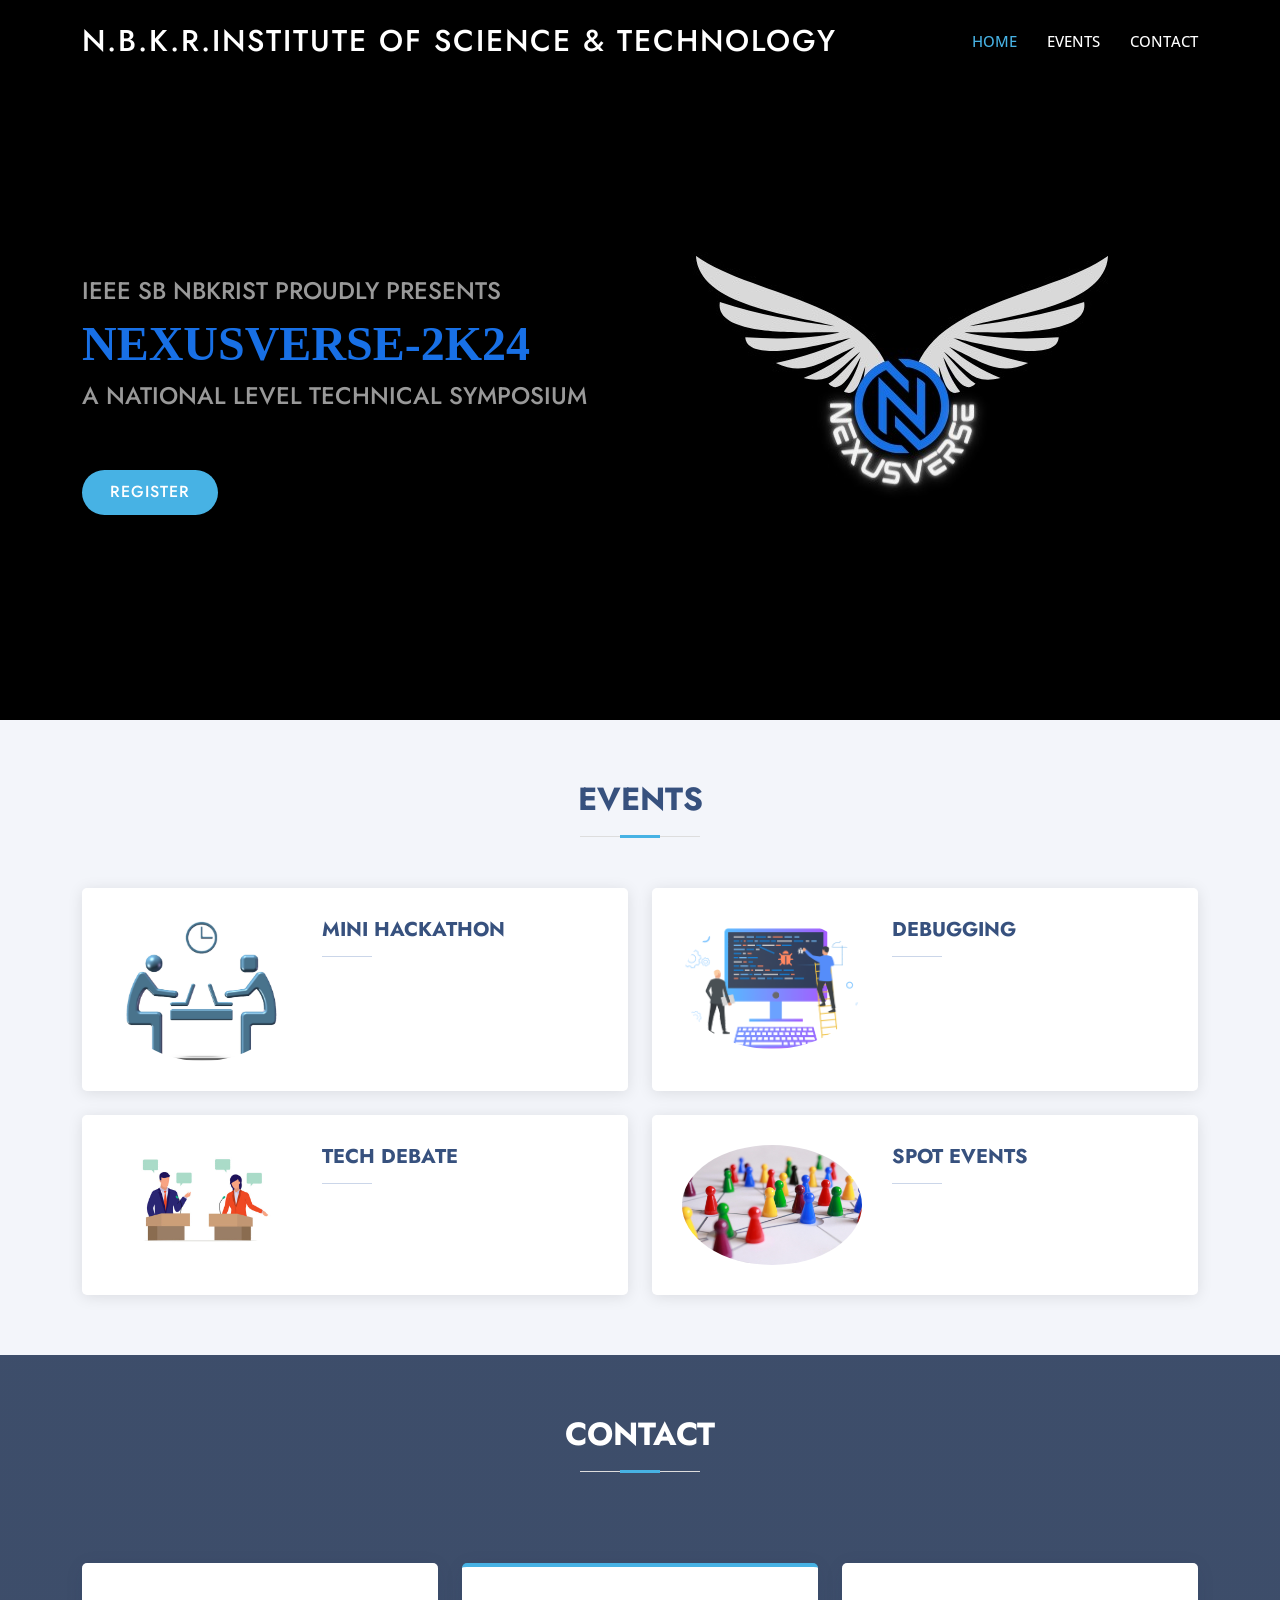
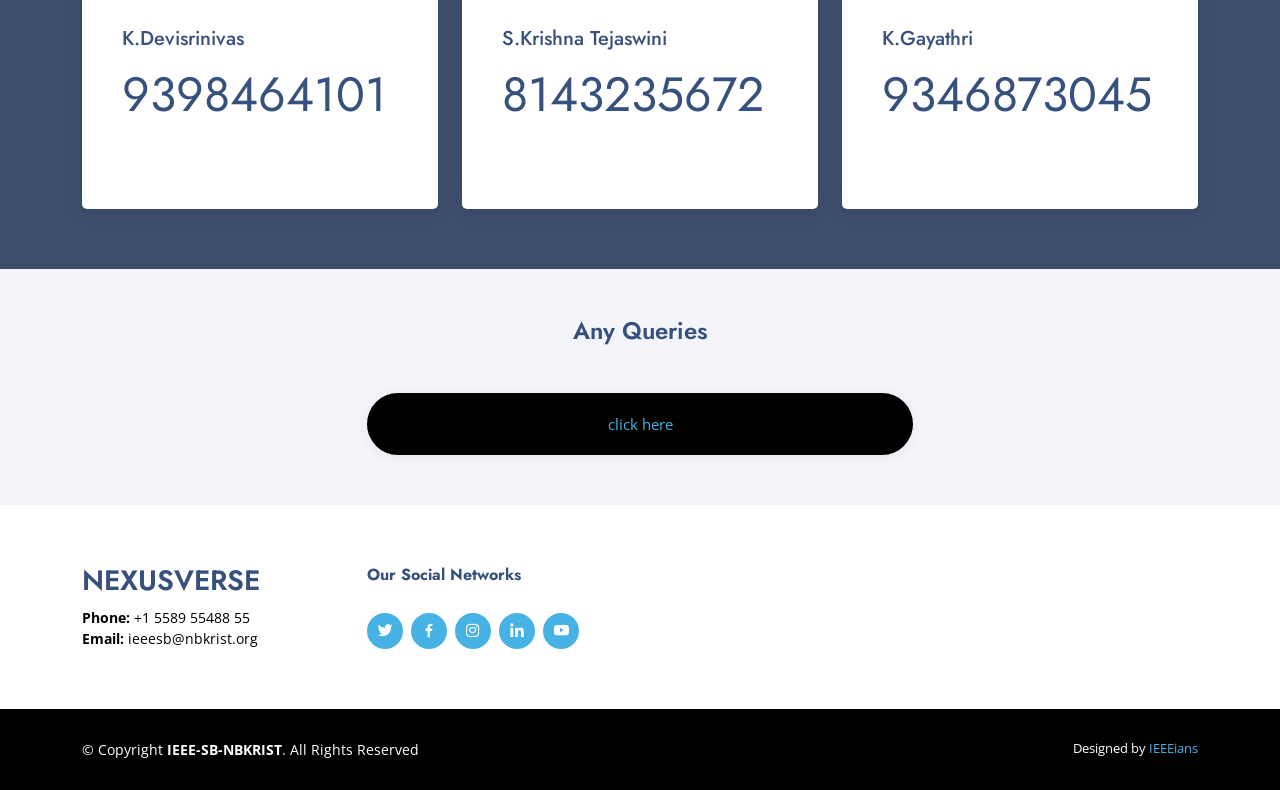
<file: index.html>
<!DOCTYPE html>
<html lang="en">

<head>
  <meta charset="utf-8">
  <meta content="width=device-width, initial-scale=1.0" name="viewport">

  <title>NEXUSVERSE-2K24</title>
  <meta content="" name="description">
  <meta content="" name="keywords">

  <!-- Favicons -->
  <link href="assets/img/logo.jpg" rel="icon">
  <link href="assets/img/logo.jpg" rel="apple-touch-icon">

  <!-- Google Fonts -->
  <link href="https://fonts.googleapis.com/css?family=Open+Sans:300,300i,400,400i,600,600i,700,700i|Jost:300,300i,400,400i,500,500i,600,600i,700,700i|Poppins:300,300i,400,400i,500,500i,600,600i,700,700i" rel="stylesheet">

  <!-- Vendor CSS Files -->
  <link href="assets/vendor/aos/aos.css" rel="stylesheet">
  <link href="assets/vendor/bootstrap/css/bootstrap.min.css" rel="stylesheet">
  <link href="assets/vendor/bootstrap-icons/bootstrap-icons.css" rel="stylesheet">
  <link href="assets/vendor/boxicons/css/boxicons.min.css" rel="stylesheet">
  <link href="assets/vendor/glightbox/css/glightbox.min.css" rel="stylesheet">
  <link href="assets/vendor/remixicon/remixicon.css" rel="stylesheet">
  <link href="assets/vendor/swiper/swiper-bundle.min.css" rel="stylesheet">

  <!-- Template Main CSS File -->
  <link href="assets/css/style.css" rel="stylesheet">

  <!-- =======================================================
  * Template Name: Arsha
  * Template URL: https://bootstrapmade.com/arsha-free-bootstrap-html-template-corporate/
  * Updated: Mar 17 2024 with Bootstrap v5.3.3
  * Author: BootstrapMade.com
  * License: https://bootstrapmade.com/license/
  ======================================================== -->
</head>

<body>

  <!-- ======= Header ======= -->
  <header id="header" class="fixed-top ">
    <div class="container d-flex align-items-center">

      <h1 class="logo me-auto"><a href="index.html">N.B.K.R.INSTITUTE OF SCIENCE & TECHNOLOGY</a></h1>
      <!-- Uncomment below if you prefer to use an image logo -->
      <!-- <a href="index.html" class="logo me-auto"><img src="assets/img/logo.png" alt="" class="img-fluid"></a>-->

      <nav id="navbar" class="navbar">
        <ul>
          <li><a class="nav-link scrollto active" href="#hero">HOME</a></li>
          <li><a class="nav-link scrollto" href="#team">EVENTS</a></li>          
          <li><a class="nav-link scrollto" href="#contact">CONTACT</a></li>
       
        </ul>
        <i class="bi bi-list mobile-nav-toggle"></i>
      </nav><!-- .navbar -->

    </div>
  </header><!-- End Header -->

  
  <!-- ======= Hero Section ======= -->
  <section id="hero" class="d-flex align-items-center">

    <div class="container">
      <div class="row">
        <div class="col-lg-6 d-flex flex-column justify-content-center pt-4 pt-lg-0 order-2 order-lg-1" data-aos="fade-up" data-aos-delay="200">
          <h3>IEEE SB NBKRIST PROUDLY PRESENTS</h3>    
          <h1>NEXUSVERSE-2K24</h1>
          <h2>A NATIONAL LEVEL TECHNICAL SYMPOSIUM</h2>
          <div class="d-flex justify-content-center justify-content-lg-start">
            <a href="https://docs.google.com/forms/d/e/1FAIpQLSepRcYvnKCvGFkPI1vViNbgQX_LXyCl0MOZdLDZkzg4o9wbxg/viewform" class="btn-get-started scrollto">REGISTER</a>            
          </div>
        </div>
        <div class="col-lg-6 order-1 order-lg-2 hero-img" data-aos="zoom-in" data-aos-delay="200">
          <img src="assets/img/logo.jpg" class="img-fluid animated" alt="">
        </div>
      </div>
    </div>

  </section><!-- End Hero -->

  <main id="main">

    
  
    <!-- ======= segments Section ======= -->
    <section id="team" class="team section-bg">
      <div class="container" data-aos="fade-up">

        <div class="section-title">
          <h2>EVENTS</h2>


        </div>

        <div class="row">

          <div class="col-lg-6" data-aos="zoom-in" data-aos-delay="100" onclick="window.location.href ='minihackathon.html';">
            <div class="member d-flex align-items-start">
              <div class="pic"><img src="assets/img/hack2.jpg" class="img-fluid" alt=""></div>
              <div class="member-info">
                <h4>MINI HACKATHON</h4>
                <span></span>
                <p>
                  </p>
               
              </div>
            </div>
          </div>

          <div class="col-lg-6 mt-4 mt-lg-0" data-aos="zoom-in" data-aos-delay="200" onclick="window.location.href ='debugging.html';">
            <div class="member d-flex align-items-start">
              <div class="pic"><img src="assets/img/debug.png" class="img-fluid" alt=""></div>
              <div class="member-info">
                <h4>DEBUGGING</h4>
                <span></span>
                <p></p>
          
              </div>
            </div>
          </div>

          <div class="col-lg-6 mt-4" data-aos="zoom-in" data-aos-delay="300" onclick="window.location.href ='techdebate.html';">
            <div class="member d-flex align-items-start">
              <div class="pic"><img src="assets/img/tech.jpg" class="img-fluid" alt=""></div>
              <div class="member-info">
                <h4>TECH DEBATE</h4>
                <span> </span>
                <p></p>
          
              </div>
            </div>
          </div>

          <div class="col-lg-6 mt-4" data-aos="zoom-in" data-aos-delay="400" onclick="window.location.href ='spotevents.html';">
            <div class="member d-flex align-items-start">
              <div class="pic"><img src="assets/img/spot.jpg" class="img-fluid" alt=""></div>
              <div class="member-info">
                <h4>SPOT EVENTS</h4>
                <span></span>
                <p></p>
        
              </div>
            </div>
          </div>

        </div>

      </div>
    </section>
    <!-- End Team Section -->


     <!-- ======= Services Section ======= -->
     <!-- ======= Pricing Section ======= -->
    <section id="contact" class="pricing">
      <div class="container" data-aos="fade-up">

        <div class="section-title">
          <h2 >CONTACT</h2>
        </div>

        <div class="row">

          <div class="col-lg-4" data-aos="fade-up" data-aos-delay="100">
            <div class="box">
              <h3>K.Devisrinivas</h3>
              <h4>9398464101</h4>

            </div>
          </div>

          <div class="col-lg-4 mt-4 mt-lg-0" data-aos="fade-up" data-aos-delay="200">
            <div class="box featured">
              <h3>S.Krishna Tejaswini </h3>
              <h4>8143235672</h4>
  
            </div>
          </div>

          <div class="col-lg-4 mt-4 mt-lg-0" data-aos="fade-up" data-aos-delay="300">
            <div class="box">
              <h3>K.Gayathri</h3>
              <h4>9346873045</h4>
 
            </div>
          </div>

        </div>

      </div>
    </section><!-- End Pricing Section --><!-- End Services Section -->

  </main><!-- End #main -->

  <!-- ======= Footer ======= -->
  <footer id="footer">

    <div class="footer-newsletter">
      <div class="container">
        <div class="row justify-content-center">
          <div class="col-lg-6">
            <h4>Any Queries</h4>
            <form action="" method="post">
              <a href="https://docs.google.com/forms/d/e/1FAIpQLSdMvfsr55muWIktfVe0zY6LwdBZe88WiAXunU60Ipqz0Mb9WQ/viewform?usp=pp_url" class="btn-get-started scrollto">click here</a>    
            </form>
          </div>
        </div>
      </div>
    </div>

    <div class="footer-top">
      <div class="container">
        <div class="row">

          <div class="col-lg-3 col-md-6 footer-contact">
            <h3>NEXUSVERSE</h3>     
              <strong>Phone:</strong> +1 5589 55488 55<br>
              <strong>Email:</strong> ieeesb@nbkrist.org<br>
            </p>
          </div>

  


          <div class="col-lg-3 col-md-6 footer-links">
            <h4>Our Social Networks</h4> 
            <div class="social-links mt-3">
              <a href="https://twitter.com/Ieee_sb_nbkrist" class="twitter"><i class="bx bxl-twitter"></i></a>
              <a href="https://www.facebook.com/profile.php?id=61550818716033" class="facebook"><i class="bx bxl-facebook"></i></a>
              <a href="https://www.instagram.com/nexusverse_ieee?utm_source=ig_web_button_share_sheet&igsh=ZDNlZDc0MzIxNw=="><i class="bx bxl-instagram"></i></a>
              <a href="https://www.linkedin.com/in/ieee-sb-nbkrist-a3313b225/" class="linkedin"><i class="bx bxl-linkedin"></i></a>
              <a href="https://www.youtube.com/@IEEESBNBKRIST" class="linkedin"><i class="bx bxl-youtube"></i></a>
            </div>
          </div>

        </div>
      </div>
    </div>

    <div class="container footer-bottom clearfix">
      <div class="copyright">
        &copy; Copyright <strong><span>IEEE-SB-NBKRIST</span></strong>. All Rights Reserved
      </div>
      <div class="credits">
        <!-- All the links in the footer should remain intact. -->
        <!-- You can delete the links only if you purchased the pro version. -->
        <!-- Licensing information: https://bootstrapmade.com/license/ -->
        <!-- Purchase the pro version with working PHP/AJAX contact form: https://bootstrapmade.com/arsha-free-bootstrap-html-template-corporate/ -->
        Designed by <a href="https://bootstrapmade.com/">IEEEians</a>
      </div>
    </div>
  </footer><!-- End Footer -->

  <div id="preloader"></div>
  <a href="#" class="back-to-top d-flex align-items-center justify-content-center"><i class="bi bi-arrow-up-short"></i></a>

  <!-- Vendor JS Files -->
  <script src="assets/vendor/aos/aos.js"></script>
  <script src="assets/vendor/bootstrap/js/bootstrap.bundle.min.js"></script>
  <script src="assets/vendor/glightbox/js/glightbox.min.js"></script>
  <script src="assets/vendor/isotope-layout/isotope.pkgd.min.js"></script>
  <script src="assets/vendor/swiper/swiper-bundle.min.js"></script>
  <script src="assets/vendor/waypoints/noframework.waypoints.js"></script>
  <script src="assets/vendor/php-email-form/validate.js"></script>

  <!-- Template Main JS File -->
  <script src="assets/js/main.js"></script>

</body>

</html>
</file>
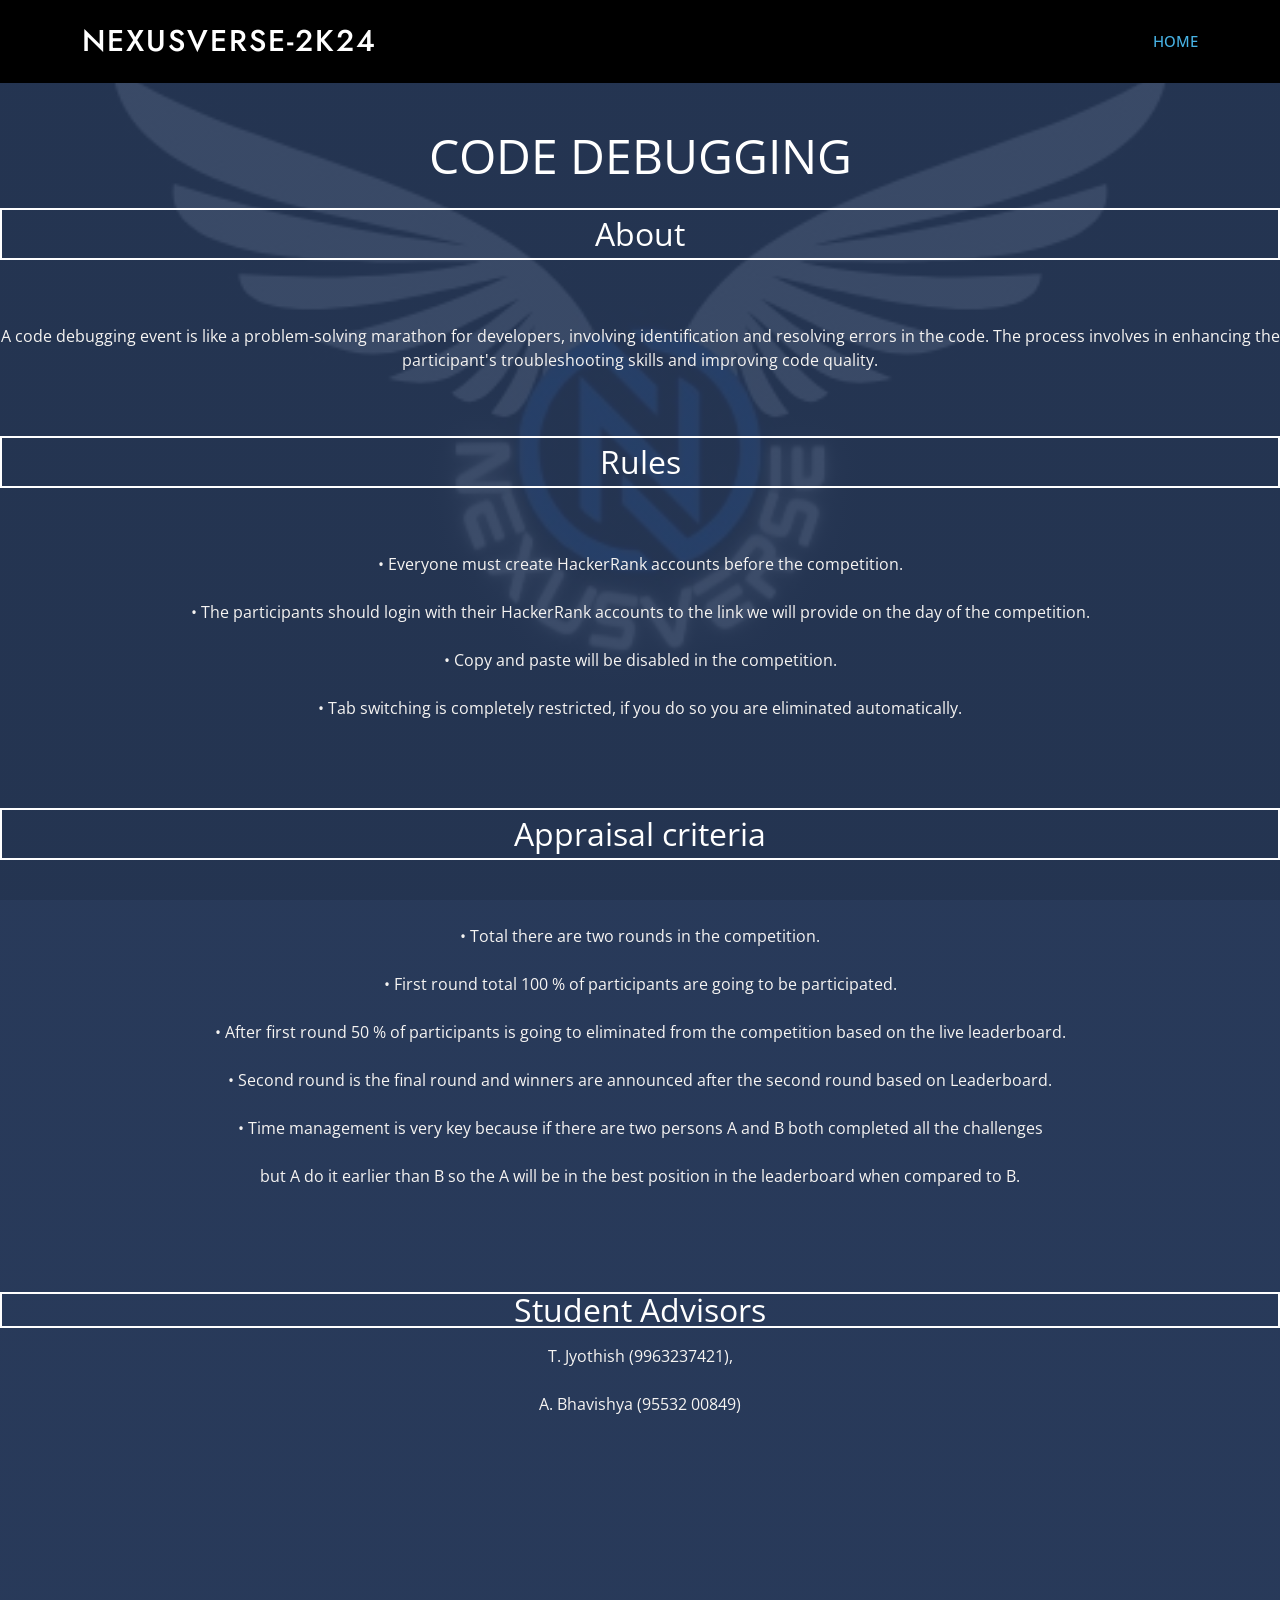
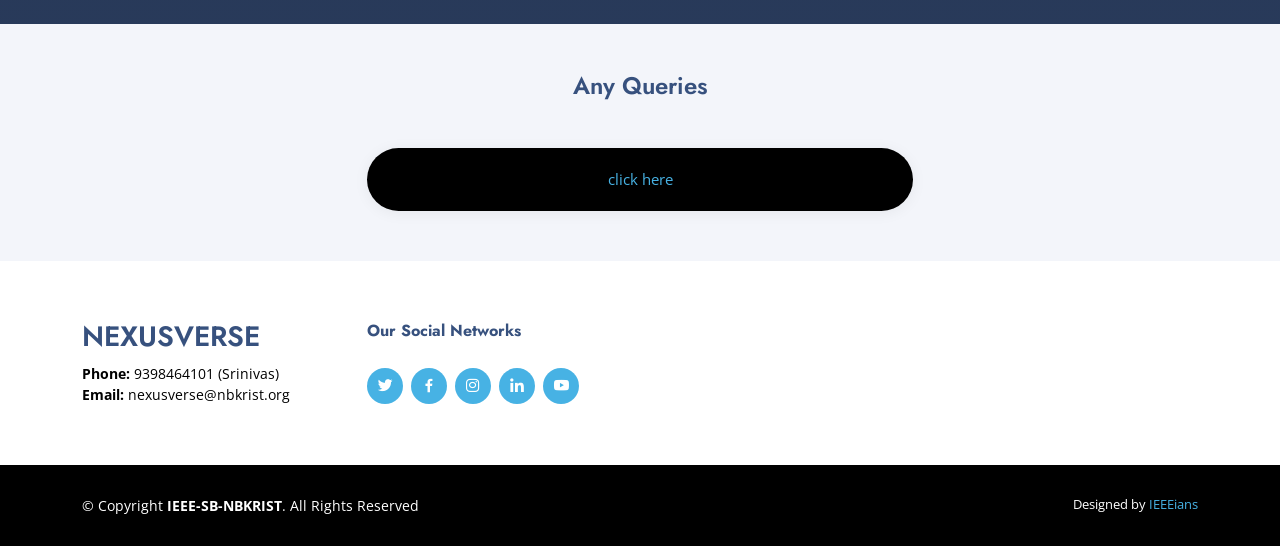
<file: debugging.html>
<!DOCTYPE html>
<html lang="en">

<head>
  <meta charset="utf-8">
  <meta content="width=device-width, initial-scale=1.0" name="viewport">

  <title>NEXUSVERSE-2K24</title>
  <meta content="" name="description">
  <meta content="" name="keywords">

  <!-- Favicons -->
  <link href="assets/img/logo.jpg" rel="icon">
  <link href="assets/img/logo.jpg" rel="apple-touch-icon">

  <!-- Google Fonts -->
  <link href="https://fonts.googleapis.com/css?family=Open+Sans:300,300i,400,400i,600,600i,700,700i|Jost:300,300i,400,400i,500,500i,600,600i,700,700i|Poppins:300,300i,400,400i,500,500i,600,600i,700,700i" rel="stylesheet">

  <!-- Vendor CSS Files -->
  <link href="assets/vendor/aos/aos.css" rel="stylesheet">
  <link href="assets/vendor/bootstrap/css/bootstrap.min.css" rel="stylesheet">
  <link href="assets/vendor/bootstrap-icons/bootstrap-icons.css" rel="stylesheet">
  <link href="assets/vendor/boxicons/css/boxicons.min.css" rel="stylesheet">
  <link href="assets/vendor/glightbox/css/glightbox.min.css" rel="stylesheet">
  <link href="assets/vendor/remixicon/remixicon.css" rel="stylesheet">
  <link href="assets/vendor/swiper/swiper-bundle.min.css" rel="stylesheet">

  <!-- Template Main CSS File -->
  <link href="assets/css/style.css" rel="stylesheet">

</head>
<!-- ======= Header ======= -->
  <header id="header" class="fixed-top ">
    <div class="container d-flex align-items-center">


      <h1 class="logo me-auto"><a href="index.html">NEXUSVERSE-2K24</a></h1>
      <!-- Uncomment below if you prefer to use an image logo -->
      <!-- <a href="index.html" class="logo me-auto"><img src="assets/img/logo.png" alt="" class="img-fluid"></a>-->

      <nav id="navbar" class="navbar"  margin="15px" color=" #000000">
        <ul>
          <li><a class="nav-link scrollto active" href="index.html">HOME</a></li>
       
        </ul>
        <style >
     @import url('https://fonts.googleapis.com/css2?family=JetBrains+Mono:wght@800&display=swap');

*{
    margin:0;
    padding: 0;
}

body{
    background-color: #2d2e39;

}

.header{
    text-align: center;
    color: rgb(251, 252, 251);
    font-size: 3em;
}

.rules{
    text-align: center;
    color: #39b94d;
    font-size: 2em;
}

@media only screen and (max-width: 700px) {
    .header {
        font-size: 2em;
        margin-bottom: .5em;
    }

    .rules {
        font-size: 1.5em;
    }
}

.rules-footer{
    text-align: center;
    color: #39b94d;
    font-size: 2em;
    line-height: 2rem;

}


#judge{
    font-size: 1em;
}

table{
    color: white;
    margin: auto;
    border-spacing: 20px;
}

        </style>
        <i class="bi bi-list mobile-nav-toggle"></i>
      </nav><!-- .navbar -->

    </div>
  </header><!-- End Header -->
    <body>
      <section id="cta" class="cta">
        <p class="header">CODE DEBUGGING</p>
        <p class="rules" style="border:2px solid white;">About</p> <br><br>
        
        <div class="contianer">
            <p style="font-size: 1em; text-align:center; color: rgb(246, 244, 242)">
              A code debugging event is like a problem-solving marathon for developers,
              involving identification and resolving errors in the code. The process involves
              in enhancing the participant's troubleshooting skills and improving code quality. <br>
            </p><br><br>
            <p class="rules" style="border:2px solid white;">Rules</p> <br><br>
        
            <div class="contianer">
                <p style="font-size: 1em; text-align:center; color: rgb(246, 244, 242)">
                  • Everyone must create HackerRank accounts before the competition.<br><br>
                  • The participants should login with their HackerRank accounts to the link we will provide on the day of the competition.<br><br>
                  • Copy and paste will be disabled in the competition.<br><br>
                  • Tab switching is completely restricted, if you do so you are eliminated automatically.<br><br>
                </p><br><br>
                <p class="rules" style="border:2px solid white;">Appraisal criteria</p> <br><br>
        
                <div class="contianer">
                    <p style="font-size: 1em; text-align:center; color: rgb(246, 244, 242)">
                      • Total there are two rounds in the competition. <br><br>
                      • First round total 100 % of participants are going to be participated. <br><br>
                      • After first round 50 % of participants is going to eliminated from the competition based on the live leaderboard. <br><br>                     
                      • Second round is the final round and winners are announced after the  second round based on Leaderboard. <br><br>                    
                      • Time management is very key because if there are two persons A and B both completed all the challenges  <br><br>                     
                      but A do it earlier than B so the A will be in the best position in the leaderboard when compared to B. <br><br>    
                    </p><br><br>
            </p>

            <p class="rules-footer" style="border:2px solid white;"> Student Advisors
              <p style="font-size: 1em; text-align:center; color: rgb(246, 244, 242)">
                T. Jyothish (9963237421), <br><br>
                A. Bhavishya (95532 00849) <br><br>    
              </p><br><br>

        </div>
      </section><!-- End Cta Section -->

  <!-- ======= Footer ======= -->
  <footer id="footer">

    <div class="footer-newsletter">
      <div class="container">
        <div class="row justify-content-center">
          <div class="col-lg-6">
            <h4>Any Queries</h4>
            <form action="" method="post">
              <a href="https://docs.google.com/forms/d/e/1FAIpQLSdMvfsr55muWIktfVe0zY6LwdBZe88WiAXunU60Ipqz0Mb9WQ/viewform?usp=pp_url" class="btn-get-started scrollto">click here</a>    
            </form>
          </div>
        </div>
      </div>
    </div>

    <div class="footer-top">
      <div class="container">
        <div class="row">

          <div class="col-lg-3 col-md-6 footer-contact">
            <h3>NEXUSVERSE</h3>     
            <strong>Phone:</strong> 9398464101 (Srinivas)<br>
            <strong>Email:</strong> nexusverse@nbkrist.org<br>
            </p>
          </div>

          <div class="col-lg-3 col-md-6 footer-links">
            <h4>Our Social Networks</h4> 
            <div class="social-links mt-3">
              <a href="https://twitter.com/Ieee_sb_nbkrist" class="twitter"><i class="bx bxl-twitter"></i></a>
              <a href="https://www.facebook.com/profile.php?id=61550818716033" class="facebook"><i class="bx bxl-facebook"></i></a>
              <a href="https://www.instagram.com/nexusverse_ieee?utm_source=ig_web_button_share_sheet&igsh=ZDNlZDc0MzIxNw=="><i class="bx bxl-instagram"></i></a>
              <a href="https://www.linkedin.com/in/ieee-sb-nbkrist-a3313b225/" class="linkedin"><i class="bx bxl-linkedin"></i></a>
              <a href="https://www.youtube.com/@IEEESBNBKRIST" class="linkedin"><i class="bx bxl-youtube"></i></a>
            </div>
          </div>

        </div>
      </div>
    </div>

    <div class="container footer-bottom clearfix">
      <div class="copyright">
        &copy; Copyright <strong><span>IEEE-SB-NBKRIST</span></strong>. All Rights Reserved
      </div>
      <div class="credits">
        <!-- All the links in the footer should remain intact. -->
        <!-- You can delete the links only if you purchased the pro version. -->
        <!-- Licensing information: https://bootstrapmade.com/license/ -->
        <!-- Purchase the pro version with working PHP/AJAX contact form: https://bootstrapmade.com/arsha-free-bootstrap-html-template-corporate/ -->
        Designed by <a href="https://bootstrapmade.com/">IEEEians</a>
      </div>
    </div>
  </footer><!-- End Footer -->

  <div id="preloader"></div>
  <a href="#" class="back-to-top d-flex align-items-center justify-content-center"><i class="bi bi-arrow-up-short"></i></a>

  <!-- Vendor JS Files -->
  <script src="assets/vendor/aos/aos.js"></script>
  <script src="assets/vendor/bootstrap/js/bootstrap.bundle.min.js"></script>
  <script src="assets/vendor/glightbox/js/glightbox.min.js"></script>
  <script src="assets/vendor/isotope-layout/isotope.pkgd.min.js"></script>
  <script src="assets/vendor/swiper/swiper-bundle.min.js"></script>
  <script src="assets/vendor/waypoints/noframework.waypoints.js"></script>
  <script src="assets/vendor/php-email-form/validate.js"></script>

  <!-- Template Main JS File -->
  <script src="assets/js/main.js"></script>
    
        
</body>
</file>
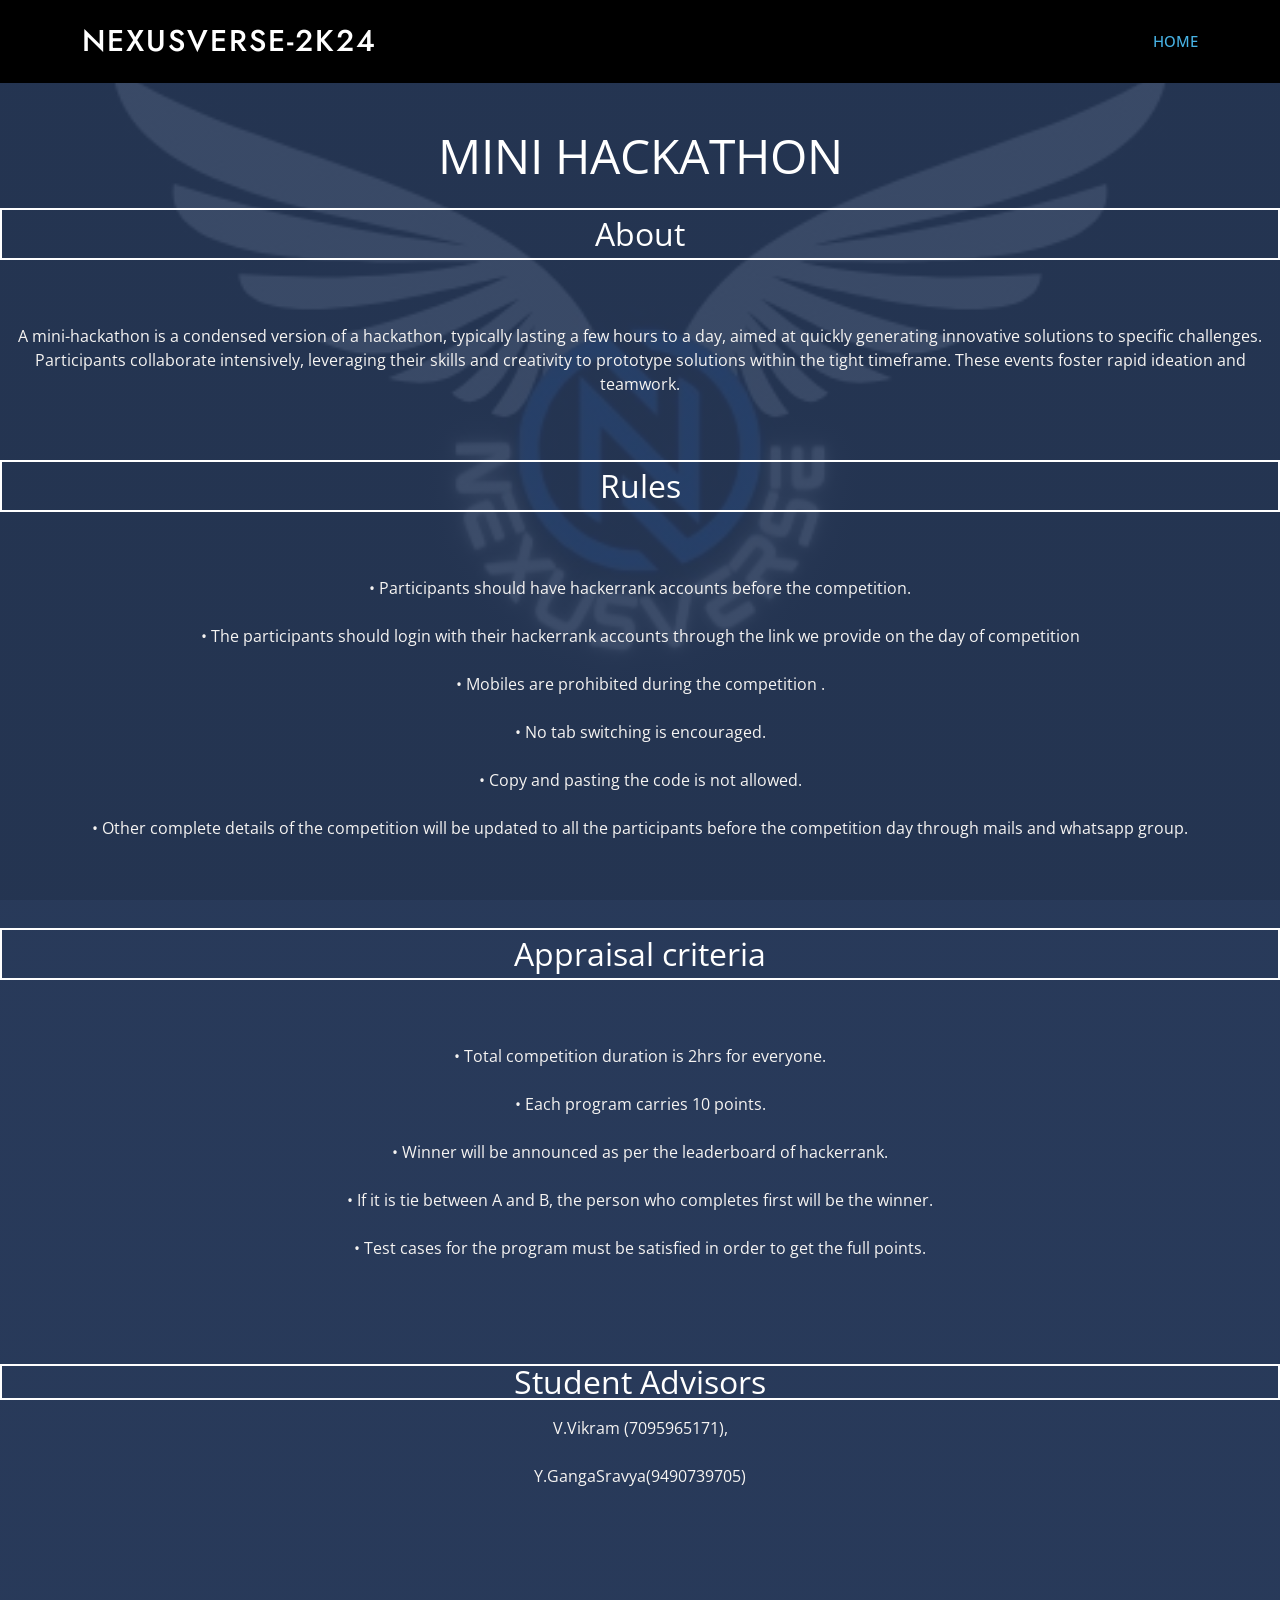
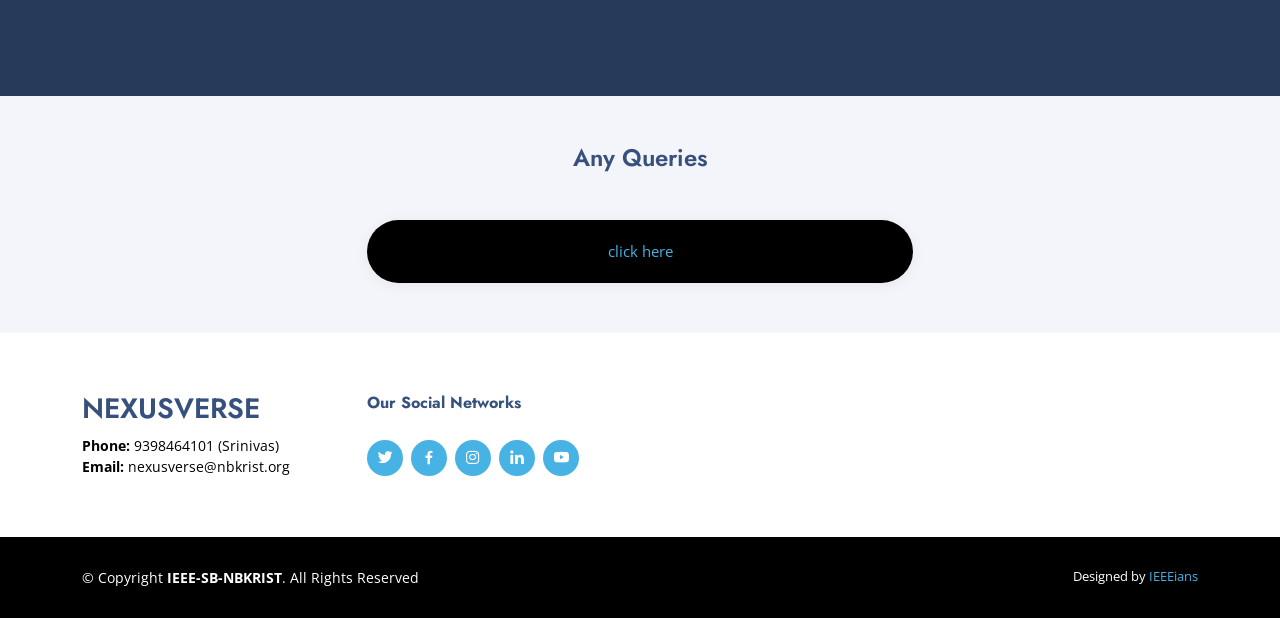
<file: minihackathon.html>
<!DOCTYPE html>
<html lang="en">

<head>
  <meta charset="utf-8">
  <meta content="width=device-width, initial-scale=1.0" name="viewport">

  <title>NEXUSVERSE-2K24</title>
  <meta content="" name="description">
  <meta content="" name="keywords">

  <!-- Favicons -->
  <link href="assets/img/logo.jpg" rel="icon">
  <link href="assets/img/logo.jpg" rel="apple-touch-icon">

  <!-- Google Fonts -->
  <link href="https://fonts.googleapis.com/css?family=Open+Sans:300,300i,400,400i,600,600i,700,700i|Jost:300,300i,400,400i,500,500i,600,600i,700,700i|Poppins:300,300i,400,400i,500,500i,600,600i,700,700i" rel="stylesheet">

  <!-- Vendor CSS Files -->
  <link href="assets/vendor/aos/aos.css" rel="stylesheet">
  <link href="assets/vendor/bootstrap/css/bootstrap.min.css" rel="stylesheet">
  <link href="assets/vendor/bootstrap-icons/bootstrap-icons.css" rel="stylesheet">
  <link href="assets/vendor/boxicons/css/boxicons.min.css" rel="stylesheet">
  <link href="assets/vendor/glightbox/css/glightbox.min.css" rel="stylesheet">
  <link href="assets/vendor/remixicon/remixicon.css" rel="stylesheet">
  <link href="assets/vendor/swiper/swiper-bundle.min.css" rel="stylesheet">

  <!-- Template Main CSS File -->
  <link href="assets/css/style.css" rel="stylesheet">

</head>
<!-- ======= Header ======= -->
  <header id="header" class="fixed-top ">
    <div class="container d-flex align-items-center">


      <h1 class="logo me-auto"><a href="index.html">NEXUSVERSE-2K24</a></h1>
      <!-- Uncomment below if you prefer to use an image logo -->
      <!-- <a href="index.html" class="logo me-auto"><img src="assets/img/logo.png" alt="" class="img-fluid"></a>-->

      <nav id="navbar" class="navbar"  margin="15px" color=" #000000">
        <ul>
          <li><a class="nav-link scrollto active" href="index.html">HOME</a></li>
       
        </ul>
        <style >
     @import url('https://fonts.googleapis.com/css2?family=JetBrains+Mono:wght@800&display=swap');

*{
    margin:0;
    padding: 0;
}

body{
    background-color: #2d2e39;

}

.header{
    text-align: center;
    color: rgb(251, 252, 251);
    font-size: 3em;
}

.rules{
    text-align: center;
    color: #39b94d;
    font-size: 2em;
}

@media only screen and (max-width: 700px) {
    .header {
        font-size: 2em;
        margin-bottom: .5em;
    }

    .rules {
        font-size: 1.5em;
    }
}

.rules-footer{
    text-align: center;
    color: #39b94d;
    font-size: 2em;
    line-height: 2rem;

}


#judge{
    font-size: 1em;
}

table{
    color: white;
    margin: auto;
    border-spacing: 20px;
}

        </style>
        <i class="bi bi-list mobile-nav-toggle"></i>
      </nav><!-- .navbar -->

    </div>
  </header><!-- End Header -->
    <body>
      <section id="cta" class="cta">
        <p class="header">MINI HACKATHON</p>
        <p class="rules" style="border:2px solid white;">About</p> <br><br>
        
        <div class="contianer">
            <p style="font-size: 1em; text-align:center; color: rgb(246, 244, 242)">
              A mini-hackathon is a condensed version of a hackathon, typically lasting a few hours to a day, aimed at
               quickly generating innovative solutions to specific challenges. Participants collaborate intensively, leveraging their      
               skills and creativity to prototype solutions within the tight timeframe. These events foster rapid ideation and  teamwork. <br>
            </p><br><br>
            <p class="rules" style="border:2px solid white;">Rules</p> <br><br>
        
            <div class="contianer">
                <p style="font-size: 1em; text-align:center; color: rgb(246, 244, 242)">
                  •	Participants should have hackerrank accounts before the competition.<br><br>
                  •	The participants should login with their hackerrank accounts through the link we provide on the day of competition <br><br>
                  •	Mobiles are prohibited during the competition .<br><br>
                  •	No tab switching  is encouraged.<br><br>
                  •	Copy and pasting the code is not allowed.<br><br>
                  •	Other complete details of  the competition will be updated  to all the participants before the competition day through mails and whatsapp group.<br><br>
                  
                </p><br><br>
                <p class="rules" style="border:2px solid white;">Appraisal criteria</p> <br><br>
        
                <div class="contianer">
                    <p style="font-size: 1em; text-align:center; color: rgb(246, 244, 242)">
                      •	Total  competition duration is 2hrs  for everyone.<br><br>
                      •	Each  program carries 10 points.<br><br>
                      •	Winner will be announced as per the leaderboard of hackerrank.<br><br> 
                      •	If it is tie between A and B, the person who completes first will be the  winner.<br><br>
                      •	Test  cases for the program must be satisfied in order to get the full points.<br><br>
                       
                    </p><br><br>
            </p>

            <p class="rules-footer" style="border:2px solid white;"> Student Advisors
              <p style="font-size: 1em; text-align:center; color: rgb(246, 244, 242)">
                V.Vikram (7095965171), <br><br>
                Y.GangaSravya(9490739705)<br><br>    
              </p><br><br>

        </div>
      </section><!-- End Cta Section -->

  <!-- ======= Footer ======= -->
  <footer id="footer">

    <div class="footer-newsletter">
      <div class="container">
        <div class="row justify-content-center">
          <div class="col-lg-6">
            <h4>Any Queries</h4>
            <form action="" method="post">
              <a href="https://docs.google.com/forms/d/e/1FAIpQLSdMvfsr55muWIktfVe0zY6LwdBZe88WiAXunU60Ipqz0Mb9WQ/viewform?usp=pp_url" class="btn-get-started scrollto">click here</a>    
            </form>
          </div>
        </div>
      </div>
    </div>

    <div class="footer-top">
      <div class="container">
        <div class="row">

          <div class="col-lg-3 col-md-6 footer-contact">
            <h3>NEXUSVERSE</h3>     
            <strong>Phone:</strong> 9398464101 (Srinivas)<br>
            <strong>Email:</strong> nexusverse@nbkrist.org<br>
            </p>
          </div>

          <div class="col-lg-3 col-md-6 footer-links">
            <h4>Our Social Networks</h4> 
            <div class="social-links mt-3">
              <a href="https://twitter.com/Ieee_sb_nbkrist" class="twitter"><i class="bx bxl-twitter"></i></a>
              <a href="https://www.facebook.com/profile.php?id=61550818716033" class="facebook"><i class="bx bxl-facebook"></i></a>
              <a href="https://www.instagram.com/nexusverse_ieee?utm_source=ig_web_button_share_sheet&igsh=ZDNlZDc0MzIxNw=="><i class="bx bxl-instagram"></i></a>
              <a href="https://www.linkedin.com/in/ieee-sb-nbkrist-a3313b225/" class="linkedin"><i class="bx bxl-linkedin"></i></a>
              <a href="https://www.youtube.com/@IEEESBNBKRIST" class="linkedin"><i class="bx bxl-youtube"></i></a>
            </div>
          </div>

        </div>
      </div>
    </div>

    <div class="container footer-bottom clearfix">
      <div class="copyright">
        &copy; Copyright <strong><span>IEEE-SB-NBKRIST</span></strong>. All Rights Reserved
      </div>
      <div class="credits">
        <!-- All the links in the footer should remain intact. -->
        <!-- You can delete the links only if you purchased the pro version. -->
        <!-- Licensing information: https://bootstrapmade.com/license/ -->
        <!-- Purchase the pro version with working PHP/AJAX contact form: https://bootstrapmade.com/arsha-free-bootstrap-html-template-corporate/ -->
        Designed by <a href="https://bootstrapmade.com/">IEEEians</a>
      </div>
    </div>
  </footer><!-- End Footer -->

  <div id="preloader"></div>
  <a href="#" class="back-to-top d-flex align-items-center justify-content-center"><i class="bi bi-arrow-up-short"></i></a>

  <!-- Vendor JS Files -->
  <script src="assets/vendor/aos/aos.js"></script>
  <script src="assets/vendor/bootstrap/js/bootstrap.bundle.min.js"></script>
  <script src="assets/vendor/glightbox/js/glightbox.min.js"></script>
  <script src="assets/vendor/isotope-layout/isotope.pkgd.min.js"></script>
  <script src="assets/vendor/swiper/swiper-bundle.min.js"></script>
  <script src="assets/vendor/waypoints/noframework.waypoints.js"></script>
  <script src="assets/vendor/php-email-form/validate.js"></script>

  <!-- Template Main JS File -->
  <script src="assets/js/main.js"></script>
    
        
</body>
</file>
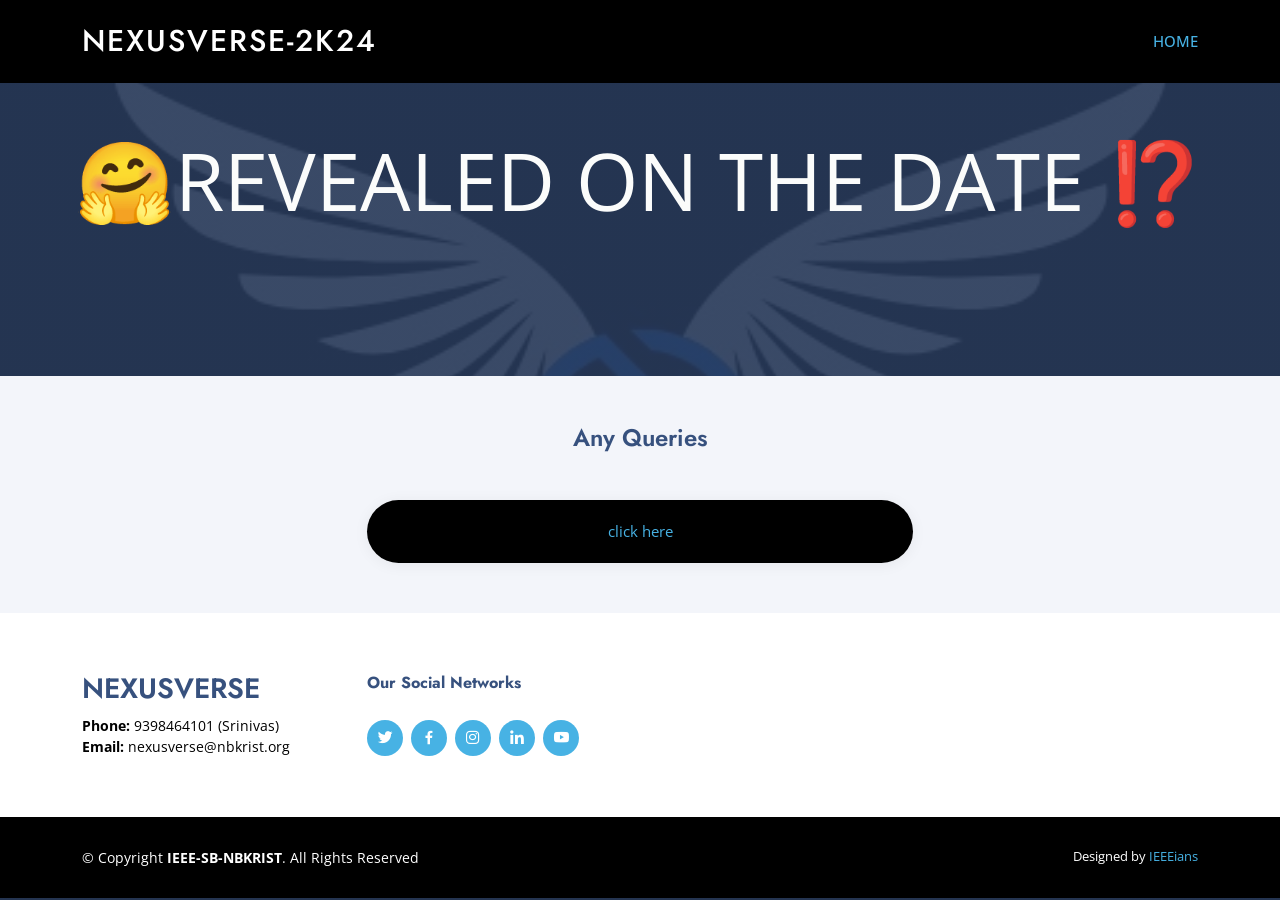
<file: spotevents.html>
<!DOCTYPE html>
<html lang="en">

<head>
  <meta charset="utf-8">
  <meta content="width=device-width, initial-scale=1.0" name="viewport">

  <title>NEXUSVERSE-2K24</title>
  <meta content="" name="description">
  <meta content="" name="keywords">

  <!-- Favicons -->
  <link href="assets/img/logo.jpg" rel="icon">
  <link href="assets/img/logo.jpg" rel="apple-touch-icon">

  <!-- Google Fonts -->
  <link href="https://fonts.googleapis.com/css?family=Open+Sans:300,300i,400,400i,600,600i,700,700i|Jost:300,300i,400,400i,500,500i,600,600i,700,700i|Poppins:300,300i,400,400i,500,500i,600,600i,700,700i" rel="stylesheet">

  <!-- Vendor CSS Files -->
  <link href="assets/vendor/aos/aos.css" rel="stylesheet">
  <link href="assets/vendor/bootstrap/css/bootstrap.min.css" rel="stylesheet">
  <link href="assets/vendor/bootstrap-icons/bootstrap-icons.css" rel="stylesheet">
  <link href="assets/vendor/boxicons/css/boxicons.min.css" rel="stylesheet">
  <link href="assets/vendor/glightbox/css/glightbox.min.css" rel="stylesheet">
  <link href="assets/vendor/remixicon/remixicon.css" rel="stylesheet">
  <link href="assets/vendor/swiper/swiper-bundle.min.css" rel="stylesheet">

  <!-- Template Main CSS File -->
  <link href="assets/css/style.css" rel="stylesheet">

</head>
<!-- ======= Header ======= -->
  <header id="header" class="fixed-top ">
    <div class="container d-flex align-items-center">


      <h1 class="logo me-auto"><a href="index.html">NEXUSVERSE-2K24</a></h1>
      <!-- Uncomment below if you prefer to use an image logo -->
      <!-- <a href="index.html" class="logo me-auto"><img src="assets/img/logo.png" alt="" class="img-fluid"></a>-->

      <nav id="navbar" class="navbar"  margin="15px" color=" #000000">
        <ul>
          <li><a class="nav-link scrollto active" href="index.html">HOME</a></li>
       
        </ul>
        <style >
          header {
            margin: 0;
  padding: 0;
  position: relative;
  display: flex;
 

           } 
        </style>
        <i class="bi bi-list mobile-nav-toggle"></i>
      </nav><!-- .navbar -->

    </div>
  </header><!-- End Header -->
    <body>
  
    <!-- ======= Cta Section ======= -->
    <section id="cta" class="cta">

    <p class="header" style="text-align: center;
    color: rgb(251, 252, 251);
    font-size: 5em;">🤗REVEALED ON THE DATE ⁉️</p>
        </div>
      </section><!-- End Cta Section -->

<!-- ======= Footer ======= -->
<footer id="footer">

  <div class="footer-newsletter">
    <div class="container">
      <div class="row justify-content-center">
        <div class="col-lg-6">
          <h4>Any Queries</h4>
          <form action="" method="post">
            <a href="https://docs.google.com/forms/d/e/1FAIpQLSdMvfsr55muWIktfVe0zY6LwdBZe88WiAXunU60Ipqz0Mb9WQ/viewform?usp=pp_url" class="btn-get-started scrollto">click here</a>    
          </form>
        </div>
      </div>
    </div>
  </div>

  <div class="footer-top">
    <div class="container">
      <div class="row">

        <div class="col-lg-3 col-md-6 footer-contact">
          <h3>NEXUSVERSE</h3>     
          <strong>Phone:</strong> 9398464101 (Srinivas)<br>
          <strong>Email:</strong> nexusverse@nbkrist.org<br>
          </p>
        </div>

        <div class="col-lg-3 col-md-6 footer-links">
          <h4>Our Social Networks</h4> 
          <div class="social-links mt-3">
            <a href="https://twitter.com/Ieee_sb_nbkrist" class="twitter"><i class="bx bxl-twitter"></i></a>
            <a href="https://www.facebook.com/profile.php?id=61550818716033" class="facebook"><i class="bx bxl-facebook"></i></a>
            <a href="https://www.instagram.com/nexusverse_ieee?utm_source=ig_web_button_share_sheet&igsh=ZDNlZDc0MzIxNw=="><i class="bx bxl-instagram"></i></a>
            <a href="https://www.linkedin.com/in/ieee-sb-nbkrist-a3313b225/" class="linkedin"><i class="bx bxl-linkedin"></i></a>
            <a href="https://www.youtube.com/@IEEESBNBKRIST" class="linkedin"><i class="bx bxl-youtube"></i></a>
          </div>
        </div>

      </div>
    </div>
  </div>

  <div class="container footer-bottom clearfix">
    <div class="copyright">
      &copy; Copyright <strong><span>IEEE-SB-NBKRIST</span></strong>. All Rights Reserved
    </div>
    <div class="credits">
      <!-- All the links in the footer should remain intact. -->
      <!-- You can delete the links only if you purchased the pro version. -->
      <!-- Licensing information: https://bootstrapmade.com/license/ -->
      <!-- Purchase the pro version with working PHP/AJAX contact form: https://bootstrapmade.com/arsha-free-bootstrap-html-template-corporate/ -->
      Designed by <a href="https://bootstrapmade.com/">IEEEians</a>
    </div>
  </div>
</footer><!-- End Footer -->

<div id="preloader"></div>
<a href="#" class="back-to-top d-flex align-items-center justify-content-center"><i class="bi bi-arrow-up-short"></i></a>

<!-- Vendor JS Files -->
<script src="assets/vendor/aos/aos.js"></script>
<script src="assets/vendor/bootstrap/js/bootstrap.bundle.min.js"></script>
<script src="assets/vendor/glightbox/js/glightbox.min.js"></script>
<script src="assets/vendor/isotope-layout/isotope.pkgd.min.js"></script>
<script src="assets/vendor/swiper/swiper-bundle.min.js"></script>
<script src="assets/vendor/waypoints/noframework.waypoints.js"></script>
<script src="assets/vendor/php-email-form/validate.js"></script>

<!-- Template Main JS File -->
<script src="assets/js/main.js"></script>
  
</body>
</file>
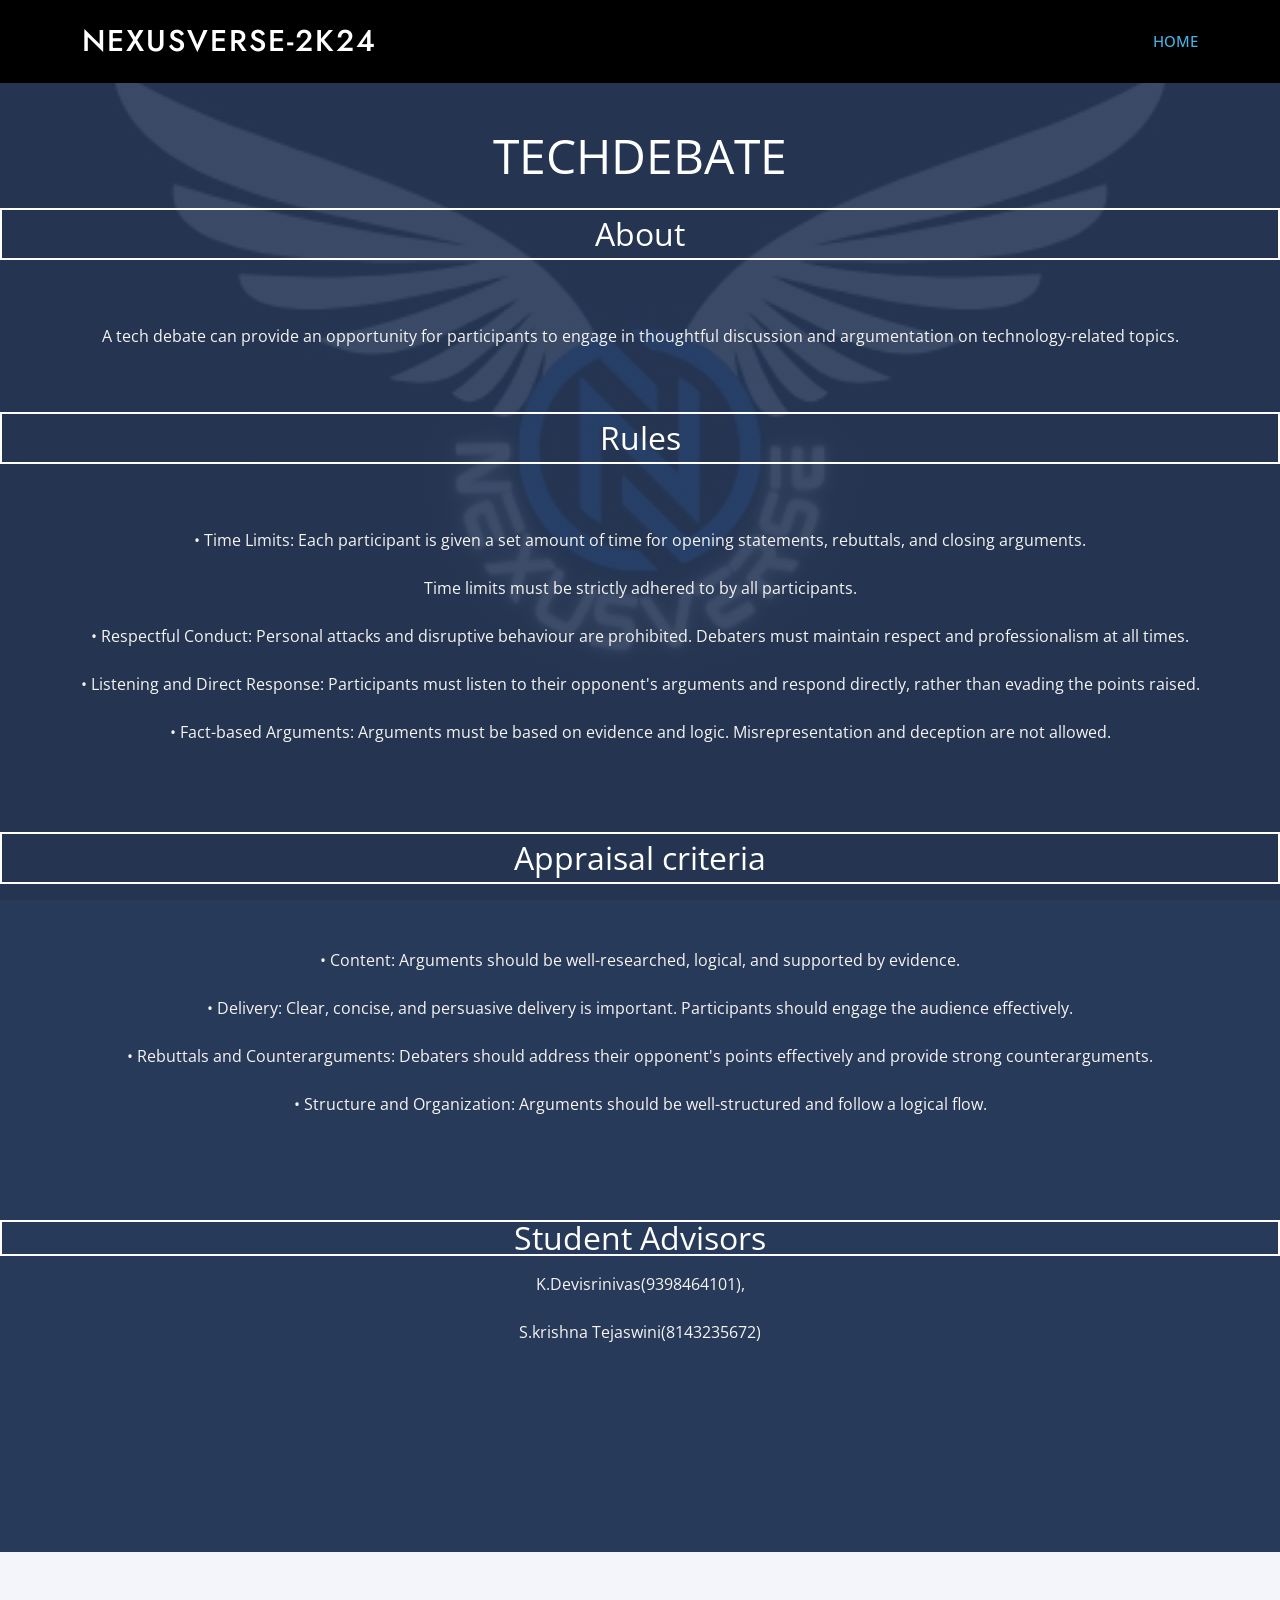
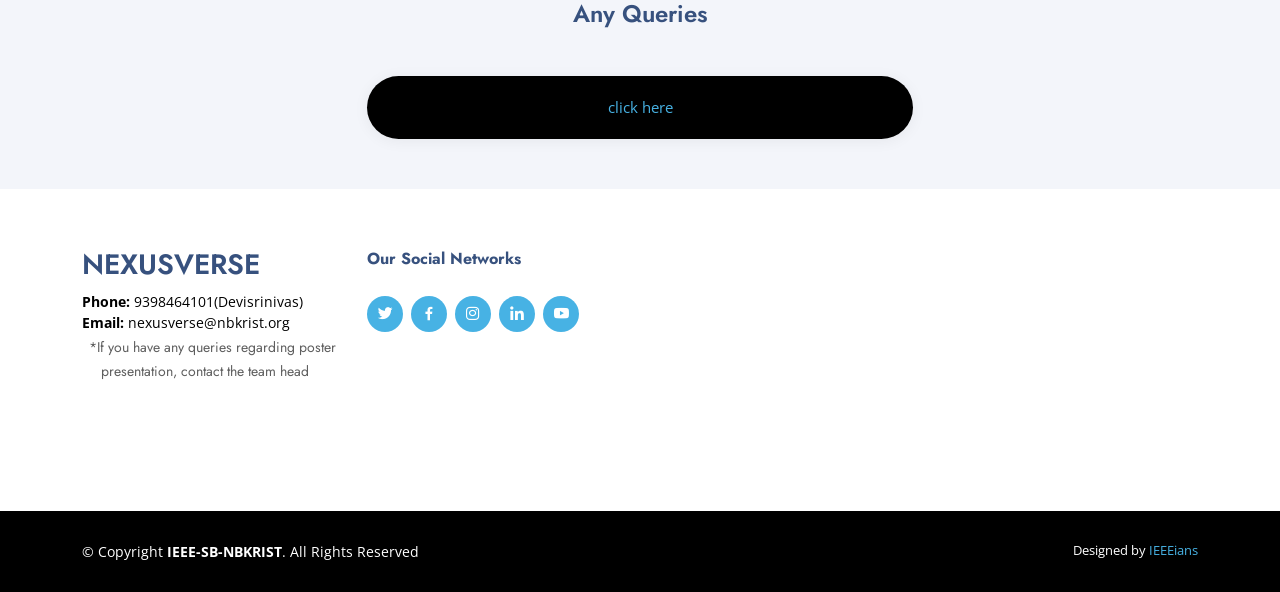
<file: techdebate.html>
<!DOCTYPE html>
<html lang="en">

<head>
  <meta charset="utf-8">
  <meta content="width=device-width, initial-scale=1.0" name="viewport">

  <title>NEXUSVERSE-2K24</title>
  <meta content="" name="description">
  <meta content="" name="keywords">

  <!-- Favicons -->
  <link href="assets/img/logo.jpg" rel="icon">
  <link href="assets/img/logo.jpg" rel="apple-touch-icon">

  <!-- Google Fonts -->
  <link href="https://fonts.googleapis.com/css?family=Open+Sans:300,300i,400,400i,600,600i,700,700i|Jost:300,300i,400,400i,500,500i,600,600i,700,700i|Poppins:300,300i,400,400i,500,500i,600,600i,700,700i" rel="stylesheet">

  <!-- Vendor CSS Files -->
  <link href="assets/vendor/aos/aos.css" rel="stylesheet">
  <link href="assets/vendor/bootstrap/css/bootstrap.min.css" rel="stylesheet">
  <link href="assets/vendor/bootstrap-icons/bootstrap-icons.css" rel="stylesheet">
  <link href="assets/vendor/boxicons/css/boxicons.min.css" rel="stylesheet">
  <link href="assets/vendor/glightbox/css/glightbox.min.css" rel="stylesheet">
  <link href="assets/vendor/remixicon/remixicon.css" rel="stylesheet">
  <link href="assets/vendor/swiper/swiper-bundle.min.css" rel="stylesheet">

  <!-- Template Main CSS File -->
  <link href="assets/css/style.css" rel="stylesheet">

</head>
<!-- ======= Header ======= -->
  <header id="header" class="fixed-top ">
    <div class="container d-flex align-items-center">


      <h1 class="logo me-auto"><a href="index.html">NEXUSVERSE-2K24</a></h1>
      <!-- Uncomment below if you prefer to use an image logo -->
      <!-- <a href="index.html" class="logo me-auto"><img src="assets/img/logo.png" alt="" class="img-fluid"></a>-->

      <nav id="navbar" class="navbar"  margin="15px" color=" #000000">
        <ul>
          <li><a class="nav-link scrollto active" href="index.html">HOME</a></li>
       
        </ul>
        <style >
     @import url('https://fonts.googleapis.com/css2?family=JetBrains+Mono:wght@800&display=swap');

*{
    margin:0;
    padding: 0;
}

body{
    background-color: #2d2e39;

}

.header{
    text-align: center;
    color: rgb(251, 252, 251);
    font-size: 3em;
}

.rules{
    text-align: center;
    color: #39b94d;
    font-size: 2em;
}

@media only screen and (max-width: 700px) {
    .header {
        font-size: 2em;
        margin-bottom: .5em;
    }

    .rules {
        font-size: 1.5em;
    }
}

.rules-footer{
    text-align: center;
    color: #39b94d;
    font-size: 2em;
    line-height: 2rem;

}


#judge{
    font-size: 1em;
}

table{
    color: white;
    margin: auto;
    border-spacing: 20px;
}

        </style>
        <i class="bi bi-list mobile-nav-toggle"></i>
      </nav><!-- .navbar -->

    </div>
  </header><!-- End Header -->
    <body>
      <section id="cta" class="cta">
        <p class="header">TECHDEBATE</p>
        <p class="rules" style="border:2px solid white;">About</p> <br><br>
        
        <div class="contianer">
            <p style="font-size: 1em; text-align:center; color: rgb(246, 244, 242)">
              A tech debate can provide an opportunity for participants to engage in thoughtful discussion
              and argumentation on technology-related topics. <br>
            </p><br><br>
            <p class="rules" style="border:2px solid white;">Rules</p> <br><br>
        
            <div class="contianer">
                <p style="font-size: 1em; text-align:center; color: rgb(246, 244, 242)">
                  • Time Limits: Each participant is given a set amount of time for opening statements, rebuttals, and closing  arguments.<br><br>
                  Time limits must be strictly adhered to by all participants.<br><br>
                  • Respectful Conduct: Personal attacks and disruptive behaviour are prohibited. Debaters must maintain respect and professionalism at all times.<br><br> 
                  • Listening and Direct Response: Participants must listen to their opponent's arguments and respond directly, rather than evading the points raised.<br><br>
                  • Fact-based Arguments: Arguments must be based on evidence and logic. Misrepresentation and deception are not allowed.<br><br>   
                </p><br><br>
                <p class="rules" style="border:2px solid white;">Appraisal criteria</p> <br><br>
        
                <div class="contianer">
                    <p style="font-size: 1em; text-align:center; color: rgb(246, 244, 242)">
                      •	Content: Arguments should be well-researched, logical, and supported by evidence.<br><br>
                      • Delivery: Clear, concise, and persuasive delivery is important. Participants should engage the audience effectively.<br><br>
                      • Rebuttals and Counterarguments: Debaters should address their opponent's points effectively and provide strong counterarguments.<br><br>
                      • Structure and Organization: Arguments should be well-structured and follow a logical flow.<br><br>
                    </p><br><br>
            </p>

            <p class="rules-footer" style="border:2px solid white;"> Student Advisors
              <p style="font-size: 1em; text-align:center; color: rgb(246, 244, 242)">
                K.Devisrinivas(9398464101), <br><br>
                S.krishna Tejaswini(8143235672)<br><br>    
              </p><br><br>

        </div>
      </section><!-- End Cta Section -->

  <!-- ======= Footer ======= -->
  <footer id="footer">

    <div class="footer-newsletter">
      <div class="container">
        <div class="row justify-content-center">
          <div class="col-lg-6">
            <h4>Any Queries</h4>
            <form action="" method="post">
              <a href="https://docs.google.com/forms/d/e/1FAIpQLSdMvfsr55muWIktfVe0zY6LwdBZe88WiAXunU60Ipqz0Mb9WQ/viewform?usp=pp_url" class="btn-get-started scrollto">click here</a>    
            </form>
          </div>
        </div>
      </div>
    </div>

    <div class="footer-top">
      <div class="container">
        <div class="row">

          <div class="col-lg-3 col-md-6 footer-contact">
            <h3>NEXUSVERSE</h3>     
            <strong>Phone:</strong> 9398464101(Devisrinivas)<br>
            <strong>Email:</strong> nexusverse@nbkrist.org<br>
            </p>

            <p class="rules-footer" style="border:2px solid white;">*If you have any queries regarding poster presentation, contact the team head 
              <span style="color: white;">K. Meghana +91 88972 54075</span></p><br><br>
          </div>

          <div class="col-lg-3 col-md-6 footer-links">
            <h4>Our Social Networks</h4> 
            <div class="social-links mt-3">
              <a href="https://twitter.com/Ieee_sb_nbkrist" class="twitter"><i class="bx bxl-twitter"></i></a>
              <a href="https://www.facebook.com/profile.php?id=61550818716033" class="facebook"><i class="bx bxl-facebook"></i></a>
              <a href="https://www.instagram.com/nexusverse_ieee?utm_source=ig_web_button_share_sheet&igsh=ZDNlZDc0MzIxNw=="><i class="bx bxl-instagram"></i></a>
              <a href="https://www.linkedin.com/in/ieee-sb-nbkrist-a3313b225/" class="linkedin"><i class="bx bxl-linkedin"></i></a>
              <a href="https://www.youtube.com/@IEEESBNBKRIST" class="linkedin"><i class="bx bxl-youtube"></i></a>
            </div>
          </div>

        </div>
      </div>
    </div>

    <div class="container footer-bottom clearfix">
      <div class="copyright">
        &copy; Copyright <strong><span>IEEE-SB-NBKRIST</span></strong>. All Rights Reserved
      </div>
      <div class="credits">
        <!-- All the links in the footer should remain intact. -->
        <!-- You can delete the links only if you purchased the pro version. -->
        <!-- Licensing information: https://bootstrapmade.com/license/ -->
        <!-- Purchase the pro version with working PHP/AJAX contact form: https://bootstrapmade.com/arsha-free-bootstrap-html-template-corporate/ -->
        Designed by <a href="https://bootstrapmade.com/">IEEEians</a>
      </div>
    </div>
  </footer><!-- End Footer -->

  <div id="preloader"></div>
  <a href="#" class="back-to-top d-flex align-items-center justify-content-center"><i class="bi bi-arrow-up-short"></i></a>

  <!-- Vendor JS Files -->
  <script src="assets/vendor/aos/aos.js"></script>
  <script src="assets/vendor/bootstrap/js/bootstrap.bundle.min.js"></script>
  <script src="assets/vendor/glightbox/js/glightbox.min.js"></script>
  <script src="assets/vendor/isotope-layout/isotope.pkgd.min.js"></script>
  <script src="assets/vendor/swiper/swiper-bundle.min.js"></script>
  <script src="assets/vendor/waypoints/noframework.waypoints.js"></script>
  <script src="assets/vendor/php-email-form/validate.js"></script>

  <!-- Template Main JS File -->
  <script src="assets/js/main.js"></script>
    
        
</body>
</file>
<file: assets/css/style.css>
/**
* Template Name: Arsha
* Template URL: https://bootstrapmade.com/arsha-free-bootstrap-html-template-corporate/
* Updated: Mar 17 2024 with Bootstrap v5.3.3
* Author: BootstrapMade.com
* License: https://bootstrapmade.com/license/
*/

/*--------------------------------------------------------------
# General
--------------------------------------------------------------*/
body {
  font-family: "Open Sans", sans-serif;
  color: #000000;
  background: linear-gradient(rgba(40, 58, 90, 0.9), rgba(40, 58, 90, 0.9)), url("../img/logo.jpg") fixed center center;
  background-size: cover;
}

a {
  color: #47b2e4;
  text-decoration: none;
}

a:hover {
  color: #73c5eb;
  text-decoration: none;
}

h1,
h2,
h3,
h4,
h5,
h6 {
  font-family: "Jost", sans-serif;
}

/*--------------------------------------------------------------
# Preloader
--------------------------------------------------------------*/
#preloader {
  position: fixed;
  top: 0;
  left: 0;
  right: 0;
  bottom: 0;
  z-index: 9999;
  overflow: hidden;
  background: #000000;
}

#preloader:before {
  content: "";
  position: fixed;
  top: calc(50% - 30px);
  left: calc(50% - 30px);
  border: 6px solid #000000;
  border-top-color: #fff;
  border-bottom-color: #fff;
  border-radius: 50%;
  width: 60px;
  height: 60px;
  animation: animate-preloader 1s linear infinite;
}

@keyframes animate-preloader {
  0% {
    transform: rotate(0deg);
  }

  100% {
    transform: rotate(360deg);
  }
}

/*--------------------------------------------------------------
# Back to top button
--------------------------------------------------------------*/
.back-to-top {
  position: fixed;
  visibility: hidden;
  opacity: 0;
  right: 15px;
  bottom: 15px;
  z-index: 996;
  background: #47b2e4;
  width: 40px;
  height: 40px;
  border-radius: 50px;
  transition: all 0.4s;
}

.back-to-top i {
  font-size: 24px;
  color: #fff;
  line-height: 0;
}

.back-to-top:hover {
  background: #6bc1e9;
  color: #fff;
}

.back-to-top.active {
  visibility: visible;
  opacity: 1;
}

/*--------------------------------------------------------------
# Header
--------------------------------------------------------------*/
#header {
  transition: all 0.5s;
  z-index: 997;
  padding: 15px 0;
  background-color: #000000;
  color: #fff;
  padding: 20px;
}

#header.header-scrolled,
#header.header-inner-pages {
  background: rgba(0, 0, 0, 0.9);
}

#header .logo {
  font-size: 30px;
  margin: 0;
  padding: 0;
  line-height: 1;
  font-weight: 500;
  letter-spacing: 2px;
  text-transform: uppercase;
}

#header .logo a {
  color: #fff;
}

#header .logo img {
  max-height: 40px;
}

/*--------------------------------------------------------------
# Navigation Menu
--------------------------------------------------------------*/
/**
* Desktop Navigation 
*/
.navbar {
  padding: 0;
}

.navbar ul {
  margin: 0;
  padding: 0;
  display: flex;
  list-style: none;
  align-items: center;
}

.navbar li {
  position: relative;
}

.navbar a,
.navbar a:focus {
  display: flex;
  align-items: center;
  justify-content: space-between;
  padding: 10px 0 10px 30px;
  font-size: 15px;
  font-weight: 500;
  color: #fff;
  white-space: nowrap;
  transition: 0.3s;
}

.navbar a i,
.navbar a:focus i {
  font-size: 12px;
  line-height: 0;
  margin-left: 5px;
}

.navbar a:hover,
.navbar .active,
.navbar .active:focus,
.navbar li:hover>a {
  color: #47b2e4;
}

.navbar .getstarted,
.navbar .getstarted:focus {
  padding: 8px 20px;
  margin-left: 30px;
  border-radius: 50px;
  color: #fff;
  font-size: 14px;
  border: 2px solid #47b2e4;
  font-weight: 600;
}

.navbar .getstarted:hover,
.navbar .getstarted:focus:hover {
  color: #fff;
  background: #31a9e1;
}

.navbar .dropdown ul {
  display: block;
  position: absolute;
  left: 14px;
  top: calc(100% + 30px);
  margin: 0;
  padding: 10px 0;
  z-index: 99;
  opacity: 0;
  visibility: hidden;
  background: #fff;
  box-shadow: 0px 0px 30px rgba(127, 137, 161, 0.25);
  transition: 0.3s;
  border-radius: 4px;
}

.navbar .dropdown ul li {
  min-width: 200px;
}

.navbar .dropdown ul a {
  padding: 10px 20px;
  font-size: 14px;
  text-transform: none;
  font-weight: 500;
  color: #000000;
}

.navbar .dropdown ul a i {
  font-size: 12px;
}

.navbar .dropdown ul a:hover,
.navbar .dropdown ul .active:hover,
.navbar .dropdown ul li:hover>a {
  color: #47b2e4;
}

.navbar .dropdown:hover>ul {
  opacity: 1;
  top: 100%;
  visibility: visible;
}

.navbar .dropdown .dropdown ul {
  top: 0;
  left: calc(100% - 30px);
  visibility: hidden;
}

.navbar .dropdown .dropdown:hover>ul {
  opacity: 1;
  top: 0;
  left: 100%;
  visibility: visible;
}

@media (max-width: 1366px) {
  .navbar .dropdown .dropdown ul {
    left: -90%;
  }

  .navbar .dropdown .dropdown:hover>ul {
    left: -100%;
  }
}

/**
* Mobile Navigation 
*/
.mobile-nav-toggle {
  color: #fff;
  font-size: 28px;
  cursor: pointer;
  display: none;
  line-height: 0;
  transition: 0.5s;
}

.mobile-nav-toggle.bi-x {
  color: #fff;
}

@media (max-width: 991px) {
  .mobile-nav-toggle {
    display: block;
  }

  .navbar ul {
    display: none;
  }
}

.navbar-mobile {
  position: fixed;
  overflow: hidden;
  top: 0;
  right: 0;
  left: 0;
  bottom: 0;
  background: rgba(0, 0, 0, 0.9);
  transition: 0.3s;
  z-index: 999;
}

.navbar-mobile .mobile-nav-toggle {
  position: absolute;
  top: 15px;
  right: 15px;
}

.navbar-mobile ul {
  display: block;
  position: absolute;
  top: 55px;
  right: 15px;
  bottom: 15px;
  left: 15px;
  padding: 10px 0;
  border-radius: 10px;
  background-color: #fff;
  overflow-y: auto;
  transition: 0.3s;
}

.navbar-mobile a,
.navbar-mobile a:focus {
  padding: 10px 20px;
  font-size: 15px;
  color: #000000;
}

.navbar-mobile a:hover,
.navbar-mobile .active,
.navbar-mobile li:hover>a {
  color: #47b2e4;
}

.navbar-mobile .getstarted,
.navbar-mobile .getstarted:focus {
  margin: 15px;
  color: #000000;
}

.navbar-mobile .dropdown ul {
  position: static;
  display: none;
  margin: 10px 20px;
  padding: 10px 0;
  z-index: 99;
  opacity: 1;
  visibility: visible;
  background: #fff;
  box-shadow: 0px 0px 30px rgba(127, 137, 161, 0.25);
}

.navbar-mobile .dropdown ul li {
  min-width: 200px;
}

.navbar-mobile .dropdown ul a {
  padding: 10px 20px;
}

.navbar-mobile .dropdown ul a i {
  font-size: 12px;
}

.navbar-mobile .dropdown ul a:hover,
.navbar-mobile .dropdown ul .active:hover,
.navbar-mobile .dropdown ul li:hover>a {
  color: #47b2e4;
}

.navbar-mobile .dropdown>.dropdown-active {
  display: block;
  visibility: visible !important;
}

/*--------------------------------------------------------------
# Hero Section
--------------------------------------------------------------*/
#hero {
  width: 100%;
  height: 80vh;
  background: #000000;
}

#hero .container {
  padding-top: 72px;
}

#hero h1 {
  margin: 0 0 10px 0;
  font-family: 'mokoto';
  font-size: 48px;
  font-weight: 700;
  line-height: 56px;
  color: #1870E6;
}

#hero h2 {
  color: rgba(255, 255, 255, 0.6);
  margin-bottom: 50px;
  font-size: 24px;
}
#hero h3 {
  color: rgba(255, 255, 255, 0.6);
  margin-bottom: 10px;
  font-size: 24px;
}
#hero .btn-get-started {
  font-family: "Jost", sans-serif;
  font-weight: 500;
  font-size: 16px;
  letter-spacing: 1px;
  display: inline-block;
  padding: 10px 28px 11px 28px;
  border-radius: 50px;
  transition: 0.5s;
  margin: 10px 0 0 0;
  color: #fff;
  background: #47b2e4;
}

#hero .btn-get-started:hover {
  background: #209dd8;
}

#hero .btn-watch-video {
  font-size: 16px;
  display: flex;
  align-items: center;
  transition: 0.5s;
  margin: 10px 0 0 25px;
  color: #fff;
  line-height: 1;
}

#hero .btn-watch-video i {
  line-height: 0;
  color: #fff;
  font-size: 32px;
  transition: 0.3s;
  margin-right: 8px;
}

#hero .btn-watch-video:hover i {
  color: #47b2e4;
}

#hero .animated {
  animation: up-down 2s ease-in-out infinite alternate-reverse both;
}

@media (max-width: 991px) {
  #hero {
    height: 100vh;
    text-align: center;
  }

  #hero .animated {
    animation: none;
  }

  #hero .hero-img {
    text-align: center;
  }

  #hero .hero-img img {
    width: 50%;
  }
}

@media (max-width: 768px) {
  #hero h1 {
    font-size: 28px;
    line-height: 36px;
  }

  #hero h2 {
    font-size: 18px;
    line-height: 24px;
    margin-bottom: 30px;
  }

  #hero .hero-img img {
    width: 70%;
  }
}

@media (max-width: 575px) {
  #hero .hero-img img {
    width: 80%;
  }

  #hero .btn-get-started {
    font-size: 16px;
    padding: 10px 24px 11px 24px;
  }
}

@keyframes up-down {
  0% {
    transform: translateY(10px);
  }

  100% {
    transform: translateY(-10px);
  }
}

/*--------------------------------------------------------------
# Sections General
--------------------------------------------------------------*/
section {
  padding: 60px 0;
  overflow: hidden;
}

.section-bg {
  background-color: #f3f5fa;
}

.section-title {
  text-align: center;
  padding-bottom: 30px;
}

.section-title h2 {
  font-size: 32px;
  font-weight: bold;
  text-transform: uppercase;
  margin-bottom: 20px;
  padding-bottom: 20px;
  position: relative;
  color: #37517e;
}

.section-title h2::before {
  content: "";
  position: absolute;
  display: block;
  width: 120px;
  height: 1px;
  background: #ddd;
  bottom: 1px;
  left: calc(50% - 60px);
}

.section-title h2::after {
  content: "";
  position: absolute;
  display: block;
  width: 40px;
  height: 3px;
  background: #47b2e4;
  bottom: 0;
  left: calc(50% - 20px);
}

.section-title p {
  margin-bottom: 0;
}

/*--------------------------------------------------------------
# Clients
--------------------------------------------------------------*/
.clients {
  padding: 12px 0;
  text-align: center;
}

.clients img {
  max-width: 45%;
  transition: all 0.4s ease-in-out;
  display: inline-block;
  padding: 15px 0;
  filter: grayscale(100);
}

.clients img:hover {
  filter: none;
  transform: scale(1.1);
}

@media (max-width: 768px) {
  .clients img {
    max-width: 40%;
  }
}

/*--------------------------------------------------------------
# About Us
--------------------------------------------------------------*/
.about .content h3 {
  font-weight: 600;
  font-size: 26px;
}

.about .content ul {
  list-style: none;
  padding: 0;
}

.about .content ul li {
  padding-left: 28px;
  position: relative;
}

.about .content ul li+li {
  margin-top: 10px;
}

.about .content ul i {
  position: absolute;
  left: 0;
  top: 2px;
  font-size: 20px;
  color: #47b2e4;
  line-height: 1;
}

.about .content p:last-child {
  margin-bottom: 0;
}

.about .content .btn-learn-more {
  font-family: "Poppins", sans-serif;
  font-weight: 500;
  font-size: 14px;
  letter-spacing: 1px;
  display: inline-block;
  padding: 12px 32px;
  border-radius: 4px;
  transition: 0.3s;
  line-height: 1;
  color: #47b2e4;
  animation-delay: 0.8s;
  margin-top: 6px;
  border: 2px solid #47b2e4;
}

.about .content .btn-learn-more:hover {
  background: #47b2e4;
  color: #fff;
  text-decoration: none;
}

/*--------------------------------------------------------------
# Why Us
--------------------------------------------------------------*/
.why-us .content {
  padding: 60px 100px 0 100px;
}

.why-us .content h3 {
  font-weight: 400;
  font-size: 34px;
  color: #37517e;
}

.why-us .content h4 {
  font-size: 20px;
  font-weight: 700;
  margin-top: 5px;
}

.why-us .content p {
  font-size: 15px;
  color: #848484;
}

.why-us .img {
  background-size: contain;
  background-repeat: no-repeat;
  background-position: center center;
}

.why-us .accordion-list {
  padding: 0 100px 60px 100px;
}

.why-us .accordion-list ul {
  padding: 0;
  list-style: none;
}

.why-us .accordion-list li+li {
  margin-top: 15px;
}

.why-us .accordion-list li {
  padding: 20px;
  background: #fff;
  border-radius: 4px;
}

.why-us .accordion-list a {
  display: block;
  position: relative;
  font-family: "Poppins", sans-serif;
  font-size: 16px;
  line-height: 24px;
  font-weight: 500;
  padding-right: 30px;
  outline: none;
  cursor: pointer;
}

.why-us .accordion-list span {
  color: #47b2e4;
  font-weight: 600;
  font-size: 18px;
  padding-right: 10px;
}

.why-us .accordion-list i {
  font-size: 24px;
  position: absolute;
  right: 0;
  top: 0;
}

.why-us .accordion-list p {
  margin-bottom: 0;
  padding: 10px 0 0 0;
}

.why-us .accordion-list .icon-show {
  display: none;
}

.why-us .accordion-list a.collapsed {
  color: #343a40;
}

.why-us .accordion-list a.collapsed:hover {
  color: #47b2e4;
}

.why-us .accordion-list a.collapsed .icon-show {
  display: inline-block;
}

.why-us .accordion-list a.collapsed .icon-close {
  display: none;
}

@media (max-width: 1024px) {

  .why-us .content,
  .why-us .accordion-list {
    padding-left: 0;
    padding-right: 0;
  }
}

@media (max-width: 992px) {
  .why-us .img {
    min-height: 400px;
  }

  .why-us .content {
    padding-top: 30px;
  }

  .why-us .accordion-list {
    padding-bottom: 30px;
  }
}

@media (max-width: 575px) {
  .why-us .img {
    min-height: 200px;
  }
}

/*--------------------------------------------------------------
# Skills
--------------------------------------------------------------*/
.skills .content h3 {
  font-weight: 700;
  font-size: 32px;
  color: #37517e;
  font-family: "Poppins", sans-serif;
}

.skills .content ul {
  list-style: none;
  padding: 0;
}

.skills .content ul li {
  padding-bottom: 10px;
}

.skills .content ul i {
  font-size: 20px;
  padding-right: 4px;
  color: #47b2e4;
}

.skills .content p:last-child {
  margin-bottom: 0;
}

.skills .progress {
  height: 60px;
  display: block;
  background: none;
  border-radius: 0;
}

.skills .progress .skill {
  padding: 0;
  margin: 0 0 6px 0;
  text-transform: uppercase;
  display: block;
  font-weight: 600;
  font-family: "Poppins", sans-serif;
  color: #37517e;
}

.skills .progress .skill .val {
  float: right;
  font-style: normal;
}

.skills .progress-bar-wrap {
  background: #e8edf5;
  height: 10px;
}

.skills .progress-bar {
  width: 1px;
  height: 10px;
  transition: 0.9s;
  background-color: #4668a2;
}

/*--------------------------------------------------------------
# Services
--------------------------------------------------------------*/

.services .icon-box {
  box-shadow: 0px 0 25px 0 rgba(0, 0, 0, 0.1);
  padding: 60px 30px 50px 50px;
  transition: all ease-in-out 0.4s;
  background: #fff;

}
.services .row {
position: center;

}

.services .icon-box .icon {
  margin-bottom: 30px;
}

.services .icon-box .icon i {
  color: #47b2e4;
  font-size: 36px;
  transition: 0.3s;
}

.services .icon-box h4 {
  font-weight: 500;
  margin-bottom: 15px;
  font-size: 15px;
}

.services .icon-box h4 a {
  color: #37517e;
  transition: ease-in-out 0.3s;
}

.services .icon-box p {
  line-height: 24px;
  font-size: 14px;
  margin-bottom: 0;
}

.services .icon-box:hover {
  transform: translateY(-10px);
}

.services .icon-box:hover h4 a {
  color: #47b2e4;
}
/*--------------------------------------------------------------
# Cta
--------------------------------------------------------------*/
.cta {
  background: linear-gradient(rgba(40, 58, 90, 0.9), rgba(40, 58, 90, 0.9)), url("../img/logo.jpg") fixed center center;
  background-size: cover;
  padding: 120px 0;
}

.cta h3 {
  color: #fff;
  font-size: 28px;
  font-weight: 700;
}

.cta p {
  color: #fff;
}

.cta .cta-btn {
  font-family: "Jost", sans-serif;
  font-weight: 500;
  font-size: 16px;
  letter-spacing: 1px;
  display: inline-block;
  padding: 12px 40px;
  border-radius: 50px;
  transition: 0.5s;
  margin: 100%;
  border: 2px solid #fff;
  color: #fff;
}

.cta .cta-btn:hover {
  background: #47b2e4;
  border: 2px solid #47b2e4;
}

@media (max-width: 1024px) {
  .cta {
    background-attachment: scroll;
  }
}

@media (min-width: 769px) {
  .cta .cta-btn-container {
    display: flex;
    align-items: center;
    justify-content: flex-end;
  }
}


/*--------------------------------------------------------------
# Team
--------------------------------------------------------------*/
.team .member {
  position: relative;
  box-shadow: 0px 2px 15px rgba(0, 0, 0, 0.1);
  padding: 30px;
  border-radius: 5px;
  background: #fff;
  transition: 0.5s;
  height: 100%;
}

.team .member .pic {
  overflow: hidden;
  width: 180px;
  border-radius: 50%;
}

.team .member .pic img {
  transition: ease-in-out 0.3s;
}

.team .member:hover {
  transform: translateY(-10px);
}

.team .member .member-info {
  padding-left: 30px;
}

.team .member h4 {
  font-weight: 700;
  margin-bottom: 5px;
  font-size: 20px;
  color: #37517e;
}

.team .member span {
  display: block;
  font-size: 15px;
  padding-bottom: 10px;
  position: relative;
  font-weight: 500;
}

.team .member span::after {
  content: "";
  position: absolute;
  display: block;
  width: 50px;
  height: 1px;
  background: #cbd6e9;
  bottom: 0;
  left: 0;
}

.team .member p {
  margin: 10px 0 0 0;
  font-size: 14px;
}

.team .member .social {
  margin-top: 12px;
  display: flex;
  align-items: center;
  justify-content: flex-start;
}

.team .member .social a {
  transition: ease-in-out 0.3s;
  display: flex;
  align-items: center;
  justify-content: center;
  border-radius: 50px;
  width: 32px;
  height: 32px;
  background: #eff2f8;
}

.team .member .social a i {
  color: #37517e;
  font-size: 16px;
  margin: 0 2px;
}

.team .member .social a:hover {
  background: #47b2e4;
}

.team .member .social a:hover i {
  color: #fff;
}

.team .member .social a+a {
  margin-left: 8px;
}

/*--------------------------------------------------------------
# Pricing
--------------------------------------------------------------*/
.pricing .row {
  padding-top: 40px;
}
 .pricing h2{
  color: #ffffff;
 }

.pricing .box {
  padding: 60px 40px;
  box-shadow: 0 3px 20px -2px rgba(20, 45, 100, 0.1);
  background: #fff;
  height: 100%;
  border-top: 4px solid #fff;
  border-radius: 5px;
}

.pricing h3 {
  font-weight: 500;
  margin-bottom: 15px;
  font-size: 20px;
  color: #37517e;
}

.pricing h4 {
  font-size: 48px;
  color: #37517e;
  font-weight: 400;
  font-family: "Jost", sans-serif;
  margin-bottom: 25px;
}

.pricing h4 sup {
  font-size: 28px;
}

.pricing h4 span {
  color: #ffffff;
  font-size: 18px;
  display: block;
}

.pricing ul {
  padding: 20px 0;
  list-style: none;
  color: #999;
  text-align: left;
  line-height: 20px;
}

.pricing ul li {
  padding: 10px 0 10px 30px;
  position: relative;
}

.pricing ul i {
  color: #28a745;
  font-size: 24px;
  position: absolute;
  left: 0;
  top: 6px;
}

.pricing ul .na {
  color: #ccc;
}

.pricing ul .na i {
  color: #ccc;
}

.pricing ul .na span {
  text-decoration: line-through;
}

.pricing .buy-btn {
  display: inline-block;
  padding: 12px 35px;
  border-radius: 50px;
  color: #47b2e4;
  transition: none;
  font-size: 16px;
  font-weight: 500;
  font-family: "Jost", sans-serif;
  transition: 0.3s;
  border: 1px solid #47b2e4;
}

.pricing .buy-btn:hover {
  background: #47b2e4;
  color: #fff;
}

.pricing .featured {
  border-top-color: #47b2e4;
}

.pricing .featured .buy-btn {
  background: #47b2e4;
  color: #fff;
}

.pricing .featured .buy-btn:hover {
  background: #23a3df;
}

@media (max-width: 992px) {
  .pricing .box {
    max-width: 60%;
    margin: 0 auto 30px auto;
  }
}

@media (max-width: 767px) {
  .pricing .box {
    max-width: 80%;
    margin: 0 auto 30px auto;
  }
}

@media (max-width: 420px) {
  .pricing .box {
    max-width: 100%;
    margin: 0 auto 30px auto;
  }
}

/*--------------------------------------------------------------
# Frequently Asked Questions
--------------------------------------------------------------*/
.faq .faq-list {
  padding: 0 100px;
}

.faq .faq-list ul {
  padding: 0;
  list-style: none;
}

.faq .faq-list li+li {
  margin-top: 15px;
}

.faq .faq-list li {
  padding: 20px;
  background: #fff;
  border-radius: 4px;
  position: relative;
}

.faq .faq-list a {
  display: block;
  position: relative;
  font-family: "Poppins", sans-serif;
  font-size: 16px;
  line-height: 24px;
  font-weight: 500;
  padding: 0 30px;
  outline: none;
  cursor: pointer;
}

.faq .faq-list .icon-help {
  font-size: 24px;
  position: absolute;
  right: 0;
  left: 20px;
  color: #47b2e4;
}

.faq .faq-list .icon-show,
.faq .faq-list .icon-close {
  font-size: 24px;
  position: absolute;
  right: 0;
  top: 0;
}

.faq .faq-list p {
  margin-bottom: 0;
  padding: 10px 0 0 0;
}

.faq .faq-list .icon-show {
  display: none;
}

.faq .faq-list a.collapsed {
  color: #37517e;
  transition: 0.3s;
}

.faq .faq-list a.collapsed:hover {
  color: #47b2e4;
}

.faq .faq-list a.collapsed .icon-show {
  display: inline-block;
}

.faq .faq-list a.collapsed .icon-close {
  display: none;
}

@media (max-width: 1200px) {
  .faq .faq-list {
    padding: 0;
  }
}

/*--------------------------------------------------------------
# Contact
--------------------------------------------------------------*/
.contact .info {
  border-top: 3px solid #47b2e4;
  border-bottom: 3px solid #47b2e4;
  padding: 30px;
  background: #fff;
  width: 100%;
  box-shadow: 0 0 24px 0 rgba(0, 0, 0, 0.1);
}

.contact .info i {
  font-size: 20px;
  color: #47b2e4;
  float: left;
  width: 44px;
  height: 44px;
  background: #e7f5fb;
  display: flex;
  justify-content: center;
  align-items: center;
  border-radius: 50px;
  transition: all 0.3s ease-in-out;
}

.contact .info h4 {
  padding: 0 0 0 60px;
  font-size: 22px;
  font-weight: 600;
  margin-bottom: 5px;
  color: #37517e;
}

.contact .info p {
  padding: 0 0 10px 60px;
  margin-bottom: 20px;
  font-size: 14px;
  color: #6182ba;
}

.contact .info .email p {
  padding-top: 5px;
}

.contact .info .social-links {
  padding-left: 60px;
}

.contact .info .social-links a {
  font-size: 18px;
  display: inline-block;
  background: #333;
  color: #fff;
  line-height: 1;
  padding: 8px 0;
  border-radius: 50%;
  text-align: center;
  width: 36px;
  height: 36px;
  transition: 0.3s;
  margin-right: 10px;
}

.contact .info .social-links a:hover {
  background: #47b2e4;
  color: #fff;
}

.contact .info .email:hover i,
.contact .info .address:hover i,
.contact .info .phone:hover i {
  background: #47b2e4;
  color: #fff;
}

.contact .php-email-form {
  width: 100%;
  border-top: 3px solid #47b2e4;
  border-bottom: 3px solid #47b2e4;
  padding: 30px;
  background: #fff;
  box-shadow: 0 0 24px 0 rgba(0, 0, 0, 0.12);
}

.contact .php-email-form .form-group {
  padding-bottom: 8px;
}

.contact .php-email-form .validate {
  display: none;
  color: red;
  margin: 0 0 15px 0;
  font-weight: 400;
  font-size: 13px;
}

.contact .php-email-form .error-message {
  display: none;
  color: #fff;
  background: #ed3c0d;
  text-align: left;
  padding: 15px;
  font-weight: 600;
}

.contact .php-email-form .error-message br+br {
  margin-top: 25px;
}

.contact .php-email-form .sent-message {
  display: none;
  color: #fff;
  background: #18d26e;
  text-align: center;
  padding: 15px;
  font-weight: 600;
}

.contact .php-email-form .loading {
  display: none;
  background: #fff;
  text-align: center;
  padding: 15px;
}

.contact .php-email-form .loading:before {
  content: "";
  display: inline-block;
  border-radius: 50%;
  width: 24px;
  height: 24px;
  margin: 0 10px -6px 0;
  border: 3px solid #18d26e;
  border-top-color: #eee;
  animation: animate-loading 1s linear infinite;
}

.contact .php-email-form .form-group {
  margin-bottom: 20px;
}

.contact .php-email-form label {
  padding-bottom: 8px;
}

.contact .php-email-form input,
.contact .php-email-form textarea {
  border-radius: 0;
  box-shadow: none;
  font-size: 14px;
  border-radius: 4px;
}

.contact .php-email-form input:focus,
.contact .php-email-form textarea:focus {
  border-color: #47b2e4;
}

.contact .php-email-form input {
  height: 44px;
}

.contact .php-email-form textarea {
  padding: 10px 12px;
}

.contact .php-email-form button[type=submit] {
  background: #47b2e4;
  border: 0;
  padding: 12px 34px;
  color: #fff;
  transition: 0.4s;
  border-radius: 50px;
}

.contact .php-email-form button[type=submit]:hover {
  background: #209dd8;
}

@keyframes animate-loading {
  0% {
    transform: rotate(0deg);
  }

  100% {
    transform: rotate(360deg);
  }
}

/*--------------------------------------------------------------
# Breadcrumbs
--------------------------------------------------------------*/
.breadcrumbs {
  padding: 15px 0;
  background: #f3f5fa;
  min-height: 40px;
  margin-top: 72px;
}

@media (max-width: 992px) {
  .breadcrumbs {
    margin-top: 68px;
  }
}

.breadcrumbs h2 {
  font-size: 28px;
  font-weight: 600;
  color: #37517e;
}

.breadcrumbs ol {
  display: flex;
  flex-wrap: wrap;
  list-style: none;
  padding: 0 0 10px 0;
  margin: 0;
  font-size: 14px;
}

.breadcrumbs ol li+li {
  padding-left: 10px;
}

.breadcrumbs ol li+li::before {
  display: inline-block;
  padding-right: 10px;
  color: #4668a2;
  content: "/";
}

/*--------------------------------------------------------------
# Footer
--------------------------------------------------------------*/
#footer {
  font-size: 14px;
  background: #000000;
}

#footer .footer-newsletter {
  padding: 50px 0;
  background: #f3f5fa;
  text-align: center;
  font-size: 15px;
  color: #444444;
}

#footer .footer-newsletter h4 {
  font-size: 24px;
  margin: 0 0 20px 0;
  padding: 0;
  line-height: 1;
  font-weight: 600;
  color: #37517e;
}

#footer .footer-newsletter form {
  margin-top: 50px;
  background: #000000;
  padding: 20px 10px;
  position: relative;
  border-radius: 50px;
  box-shadow: 0px 2px 15px rgba(0, 0, 0, 0.06);
  text-align: center;
}

#footer .footer-newsletter form input[type=email] {
  border: 50px;
  padding: 4px 8px;
  width: 2%;
}

#footer .footer-newsletter form input[type=submit] {
  position: absolute;
  top: 0;
  right: 0;
  bottom: 0;
  border: 0;
  background: none;
  font-size: 16px;
  padding: 0 20px;
  background: #47b2e4;
  color: #fff;
  transition: 0.3s;
  border-radius: 50px;
  box-shadow: 0px 2px 15px rgba(0, 0, 0, 0.1);
}

#footer .footer-newsletter form input[type=submit]:hover {
  background: #209dd8;
}

#footer .footer-top {
  padding: 60px 0 30px 0;
  background: #fff;
}

#footer .footer-top .footer-contact {
  margin-bottom: 30px;
}

#footer .footer-top .footer-contact h3 {
  font-size: 28px;
  margin: 0 0 10px 0;
  padding: 2px 0 2px 0;
  line-height: 1;
  text-transform: uppercase;
  font-weight: 600;
  color: #37517e;
}

#footer .footer-top .footer-contact p {
  font-size: 14px;
  line-height: 24px;
  margin-bottom: 0;
  font-family: "Jost", sans-serif;
  color: #5e5e5e;
}

#footer .footer-top h4 {
  font-size: 16px;
  font-weight: bold;
  color: #37517e;
  position: relative;
  padding-bottom: 12px;
}

#footer .footer-top .footer-links {
  margin-bottom: 30px;
}

#footer .footer-top .footer-links ul {
  list-style: none;
  padding: 0;
  margin: 0;
}

#footer .footer-top .footer-links ul i {
  padding-right: 2px;
  color: #47b2e4;
  font-size: 18px;
  line-height: 1;
}

#footer .footer-top .footer-links ul li {
  padding: 10px 0;
  display: flex;
  align-items: center;
}

#footer .footer-top .footer-links ul li:first-child {
  padding-top: 0;
}

#footer .footer-top .footer-links ul a {
  color: #777777;
  transition: 0.3s;
  display: inline-block;
  line-height: 1;
}

#footer .footer-top .footer-links ul a:hover {
  text-decoration: none;
  color: #47b2e4;
}

#footer .footer-top .social-links a {
  font-size: 18px;
  display: inline-block;
  background: #47b2e4;
  color: #fff;
  line-height: 1;
  padding: 8px 0;
  margin-right: 4px;
  border-radius: 50%;
  text-align: center;
  width: 36px;
  height: 36px;
  transition: 0.3s;
}

#footer .footer-top .social-links a:hover {
  background: #000000;
  color: #fff;
  text-decoration: none;
}

#footer .footer-bottom {
  padding-top: 30px;
  padding-bottom: 30px;
  color: #fff;
}

#footer .copyright {
  float: left;
}

#footer .credits {
  float: right;
  font-size: 13px;
}

#footer .credits a {
  transition: 0.3s;
}

@media (max-width: 768px) {
  #footer .footer-bottom {
    padding-top: 20px;
    padding-bottom: 20px;
  }

  #footer .copyright,
  #footer .credits {
    text-align: center;
    float: none;
  }

  #footer .credits {
    padding-top: 4px;
  }
}
</file>
